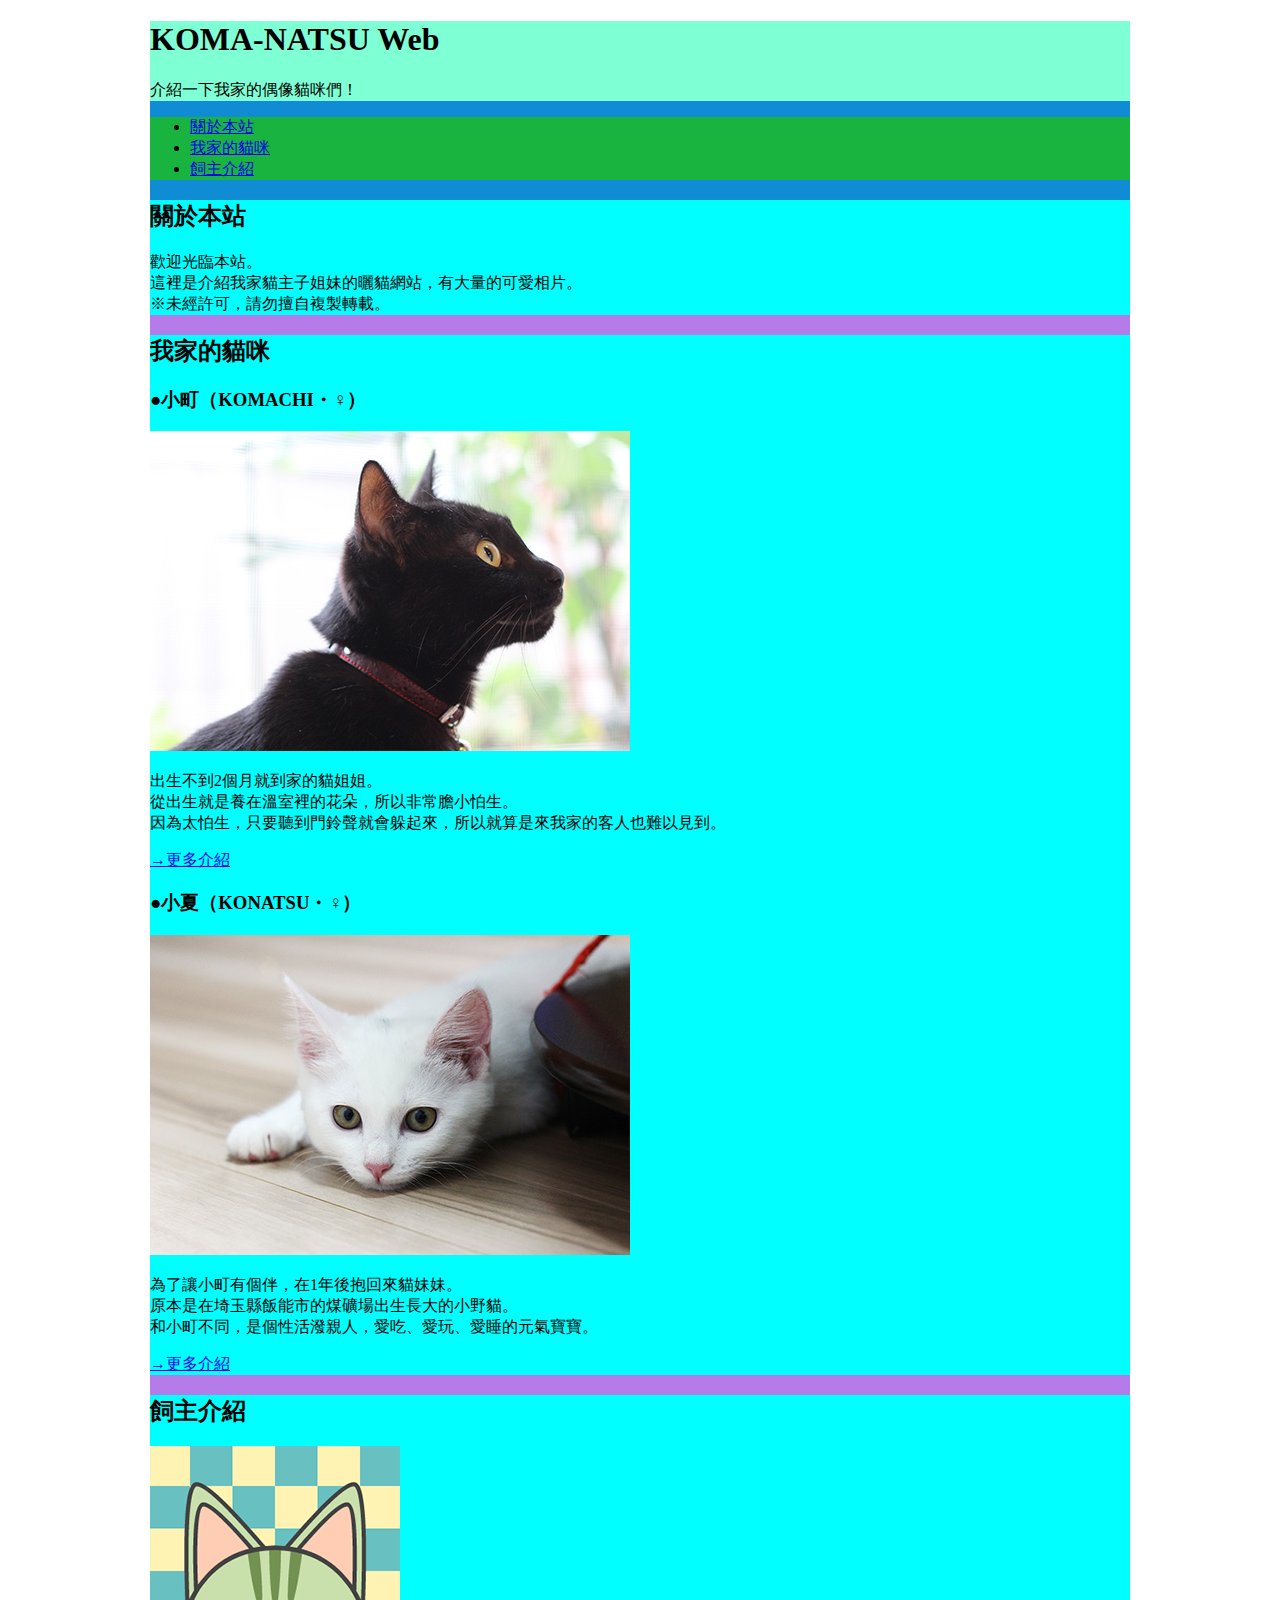
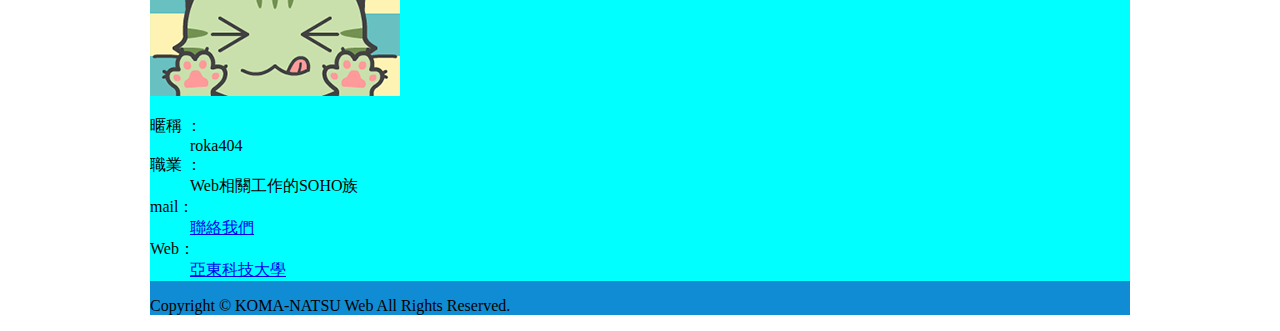
<file: cat.html>
<!DOCTYPE html>
<html lang="en">

<head>
    <meta charset="UTF-8">
    <meta http-equiv="X-UA-Compatible" content="IE=edge">
    <meta name="viewport" content="width=device-width, initial-scale=1.0">
    <title>108111146張齊佑</title>
    <link rel="shortcut icon" href="img/avatar.png" type="image/x-icon">
    <style>
        #container {
            margin: 0 auto;
            width: 980px;
            background-color: rgb(16, 140, 212);
        }

        header {
            background-color: aquamarine;
        }

        nav {
            background-color: rgb(24, 180, 63);
        }

        main {
            background-color: rgb(180, 123, 233);
        }

        section {
            background-color: aqua;
        }
    </style>
</head>

<body>
    <div id="container">
        <header>
            <h1>KOMA-NATSU Web</h1>
            <p>介紹一下我家的偶像貓咪們！</p>
        </header>
        <nav>
            <ul>
                <li><a href="#intro">關於本站</a></li>
                <li><a href="#cats">我家的貓咪</a></li>
                <li><a href="#profolio">飼主介紹</a></li>
            </ul>
        </nav>

        <main>
            <section id="intro">
                <h2>關於本站</h2>
                <p>歡迎光臨本站。<br>
                    這裡是介紹我家貓主子姐妹的曬貓網站，有大量的可愛相片。<br>
                    ※未經許可，請勿擅自複製轉載。</p>
            </section>
            <section id="cats">
                <h2>我家的貓咪</h2>
                <section>
                    <h3>●小町（KOMACHI・♀）</h3>
                    <img src="img/komachi.jpg" alt="">
                    <p>出生不到2個月就到家的貓姐姐。<br>
                        從出生就是養在溫室裡的花朵，所以非常膽小怕生。<br>
                        因為太怕生，只要聽到門鈴聲就會躲起來，所以就算是來我家的客人也難以見到。</p>
                    <p><a href="cats/komachi.html"> →更多介紹</a></p>
                </section>
                <section>
                    <h3>●小夏（KONATSU・♀）</h3>
                    <img src="img/konatsu.jpg" alt="">
                    <p>為了讓小町有個伴，在1年後抱回來貓妹妹。<br>
                        原本是在埼玉縣飯能市的煤礦場出生長大的小野貓。<br>
                        和小町不同，是個性活潑親人，愛吃、愛玩、愛睡的元氣寶寶。</p>
                    <p><a href="cats/konatsu.html">  →更多介紹</a></p>
                </section>

            </section>
            <section id="profolio">
                <h2>飼主介紹</h2>
                <img src="img/avatar.png" alt="">
                <dl>
                    <dt>暱稱 ：</dt>
                    <dd>roka404</dd>
                    <dt>職業 ：</dt>
                    <dd>Web相關工作的SOHO族</dd>
                    <dt> mail：</dt>
                    <dd><a href="mailto:108111146@mail.aeust.edu.tw">聯絡我們</a></dd>
                    <dt> Web：</dt>
                    <dd><a href="https://www.aeust.edu.tw"_blank" rel="noopener noreferrer">亞東科技大學</a></dd>
                </dl>

            </section>


        </main>
        <footer>
            <p>Copyright © KOMA-NATSU Web All Rights Reserved.</p>
        </footer>
    </div>

</body>


</html>
</file>
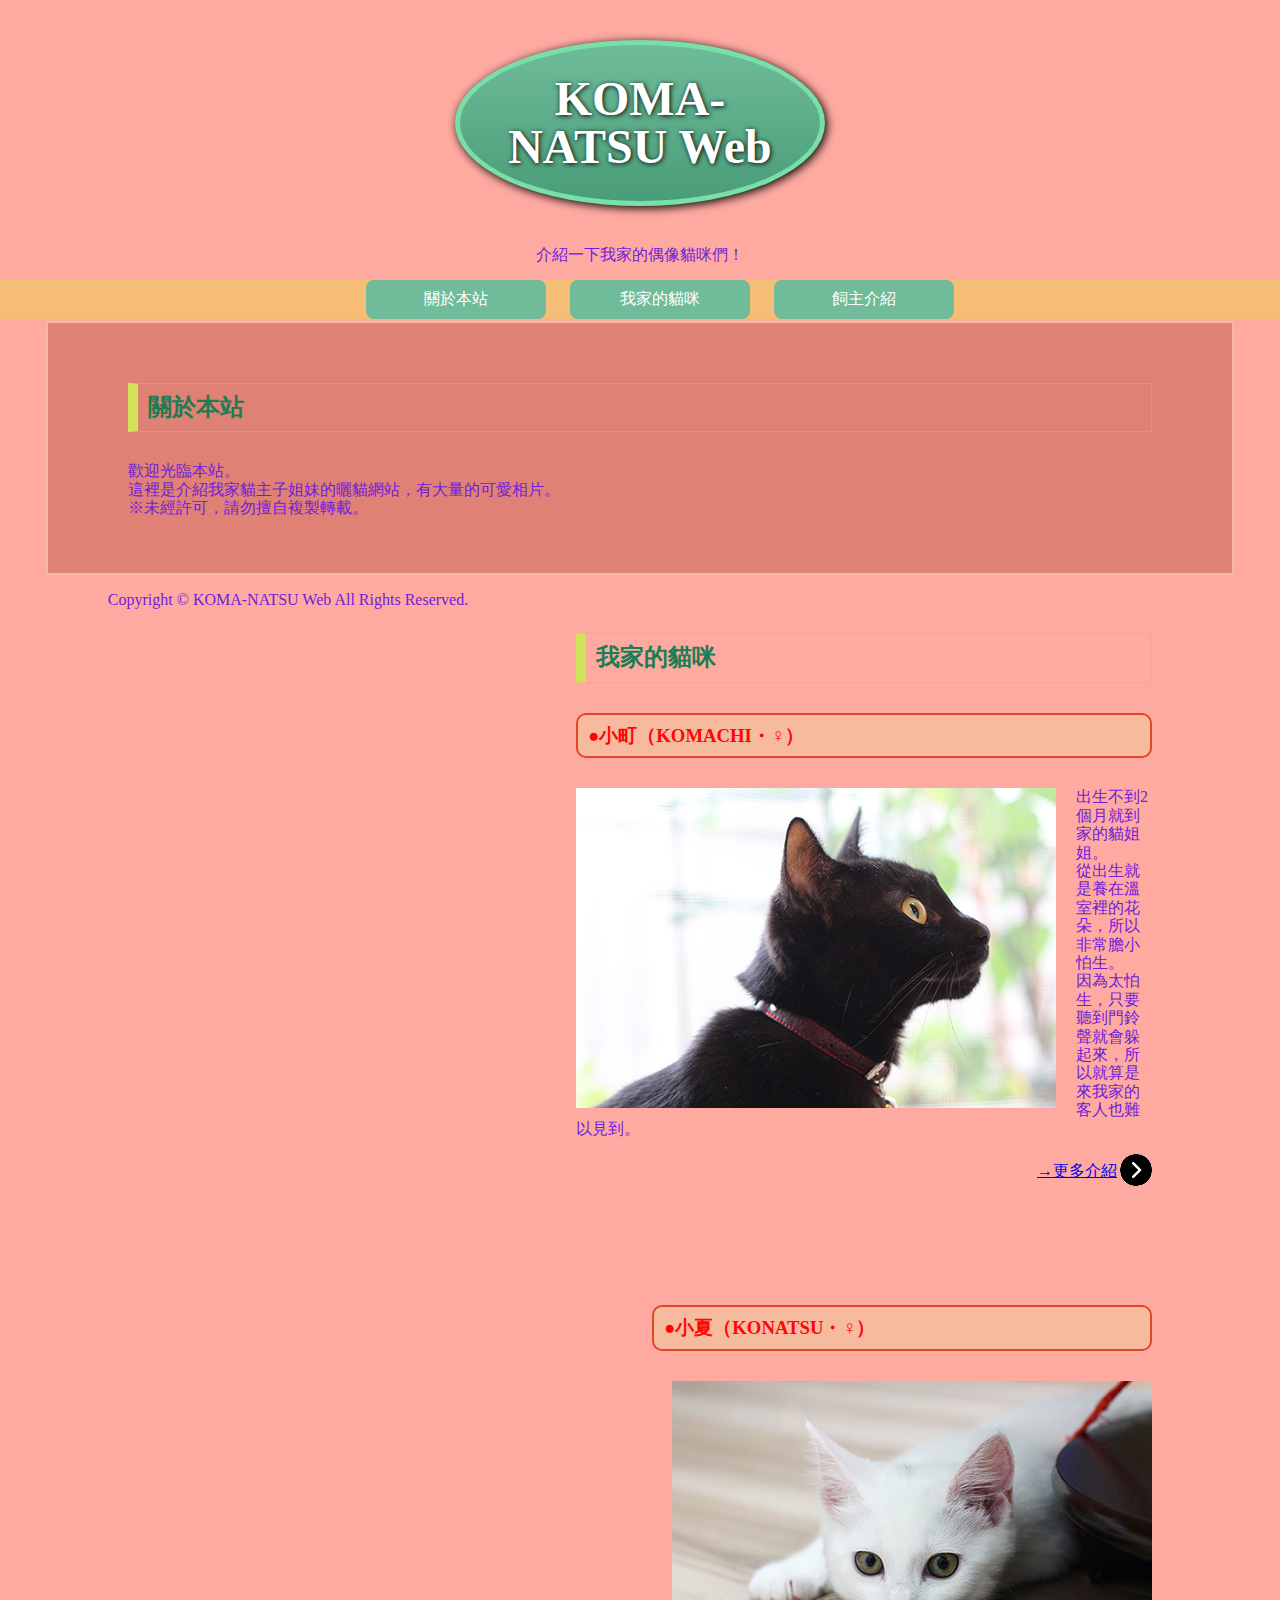
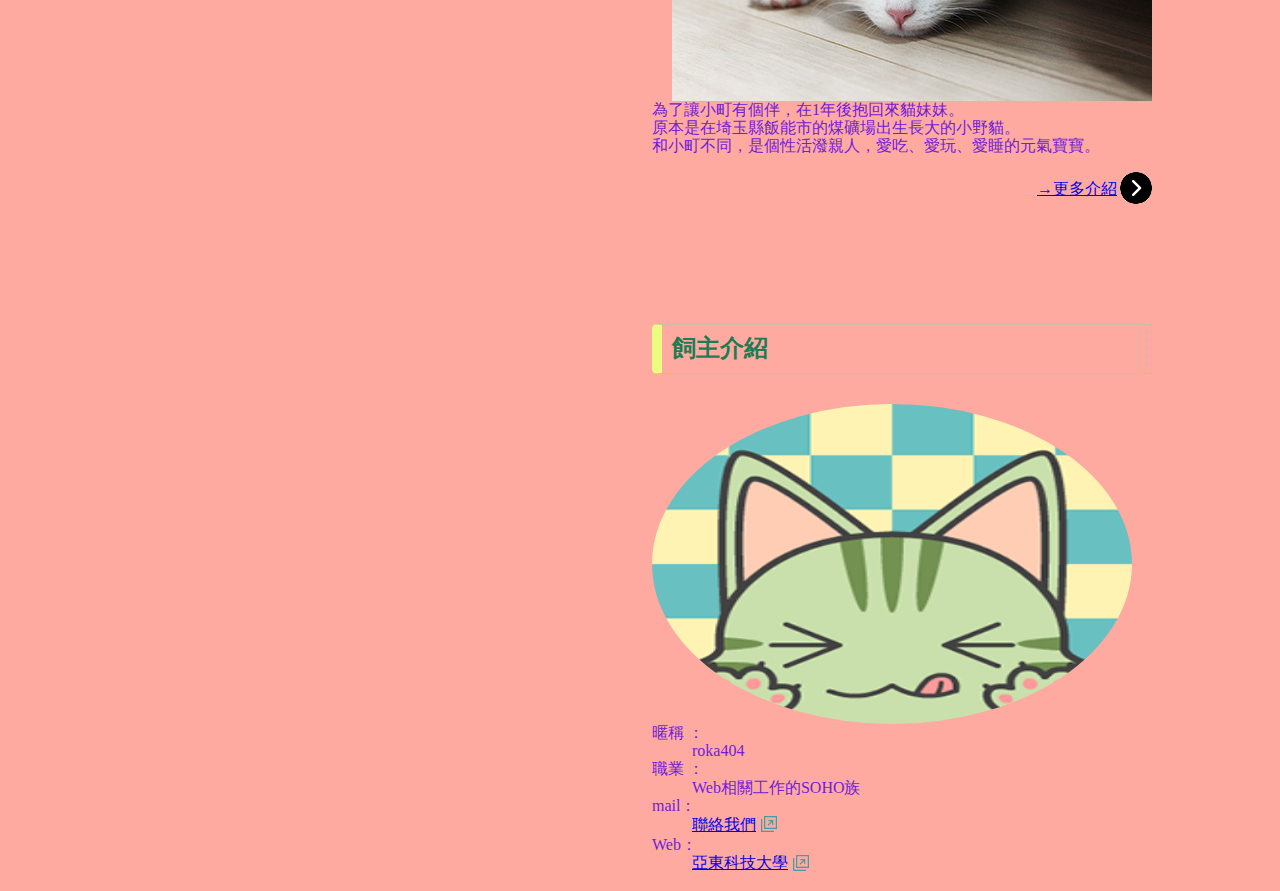
<file: css_basic.html>
<!DOCTYPE html>
<html lang="en">

<head>
    <meta charset="UTF-8">
    <meta http-equiv="X-UA-Compatible" content="IE=edge">
    <meta name="viewport" content="width=device-width, initial-scale=1.0">
    <title>108111146張齊佑</title>
    <link rel="shortcut icon" href="img/avatar.png" type="image/x-icon">
    <link rel="stylesheet" href="style.css">
    <style>
         
    </style>
</head>

<body>
    <div id="container">
        <header >
            <h1 class="round">KOMA-NATSU Web</h1>
            <p>介紹一下我家的偶像貓咪們！</p>
        </header>
        <nav>
            <ul class="menu li">
                <li><a href="#intro">關於本站</a></li>
                <li><a href="#cats">我家的貓咪</a></li>
                <li><a href="#profolio">飼主介紹</a></li>
            </ul>
        </nav>

        <main>
            <section id="intro">
                <h2>關於本站</h2>
                <p>歡迎光臨本站。<br>
                    這裡是介紹我家貓主子姐妹的曬貓網站，有大量的可愛相片。<br>
                    ※未經許可，請勿擅自複製轉載。</p>
            </section>
            <section id="cats">
                <h2>我家的貓咪</h2>
                <section>
                    <h3>●小町<span>（KOMACHI・♀）</span></h3>
                    <img src="img/komachi.jpg" alt="這是小町" width="480" height="320" class="imgL"> 
                    <p>出生不到2個月就到家的貓姐姐。<br>
                        從出生就是養在溫室裡的花朵，所以非常膽小怕生。<br>
                        因為太怕生，只要聽到門鈴聲就會躲起來，所以就算是來我家的客人也難以見到。</p>
                    <p class="more clear"><a href="cats/komachi.html"> →更多介紹</a></p>
                </section>
                <section>
                    <h3><span>●小夏（KONATSU・♀）</span></h3>
                    <img src="img/konatsu.jpg" alt="這是小夏" width="480" height="320" class="imgR">
                    <p>為了讓小町有個伴，在1年後抱回來貓妹妹。<br>
                        原本是在埼玉縣飯能市的煤礦場出生長大的小野貓。<br>
                        和小町不同，是個性活潑親人，愛吃、愛玩、愛睡的元氣寶寶。</p>
                    <p class="more clear"><a href="cats/konatsu.html">  →更多介紹</a></p>
                </section>

            </section>
            <section id="profolio" class="clearfix">
                <h2 class="h">飼主介紹</h2>
                <img src="img/avatar.png" alt="這是飼主" width="480" height="320" class="img-round imgL">
                <dl>
                    <dt>暱稱 ：</dt>
                    <dd>roka404</dd>
                    <dt>職業 ：</dt>
                    <dd>Web相關工作的SOHO族</dd>
                    <dt> mail：</dt>
                    <dd><a href="mailto:108111146@mail.aeust.edu.tw" target="mailto:">聯絡我們</a></dd>
                    <dt> Web：</dt>
                    <dd><a href="https://www.aeust.edu.tw" target="_blank" >亞東科技大學</a></dd>
                </dl>

            </section>


        </main>
        <footer>
            <p>Copyright © KOMA-NATSU Web All Rights Reserved.</p>
        </footer>
    </div>

</body>


</html>
</file>
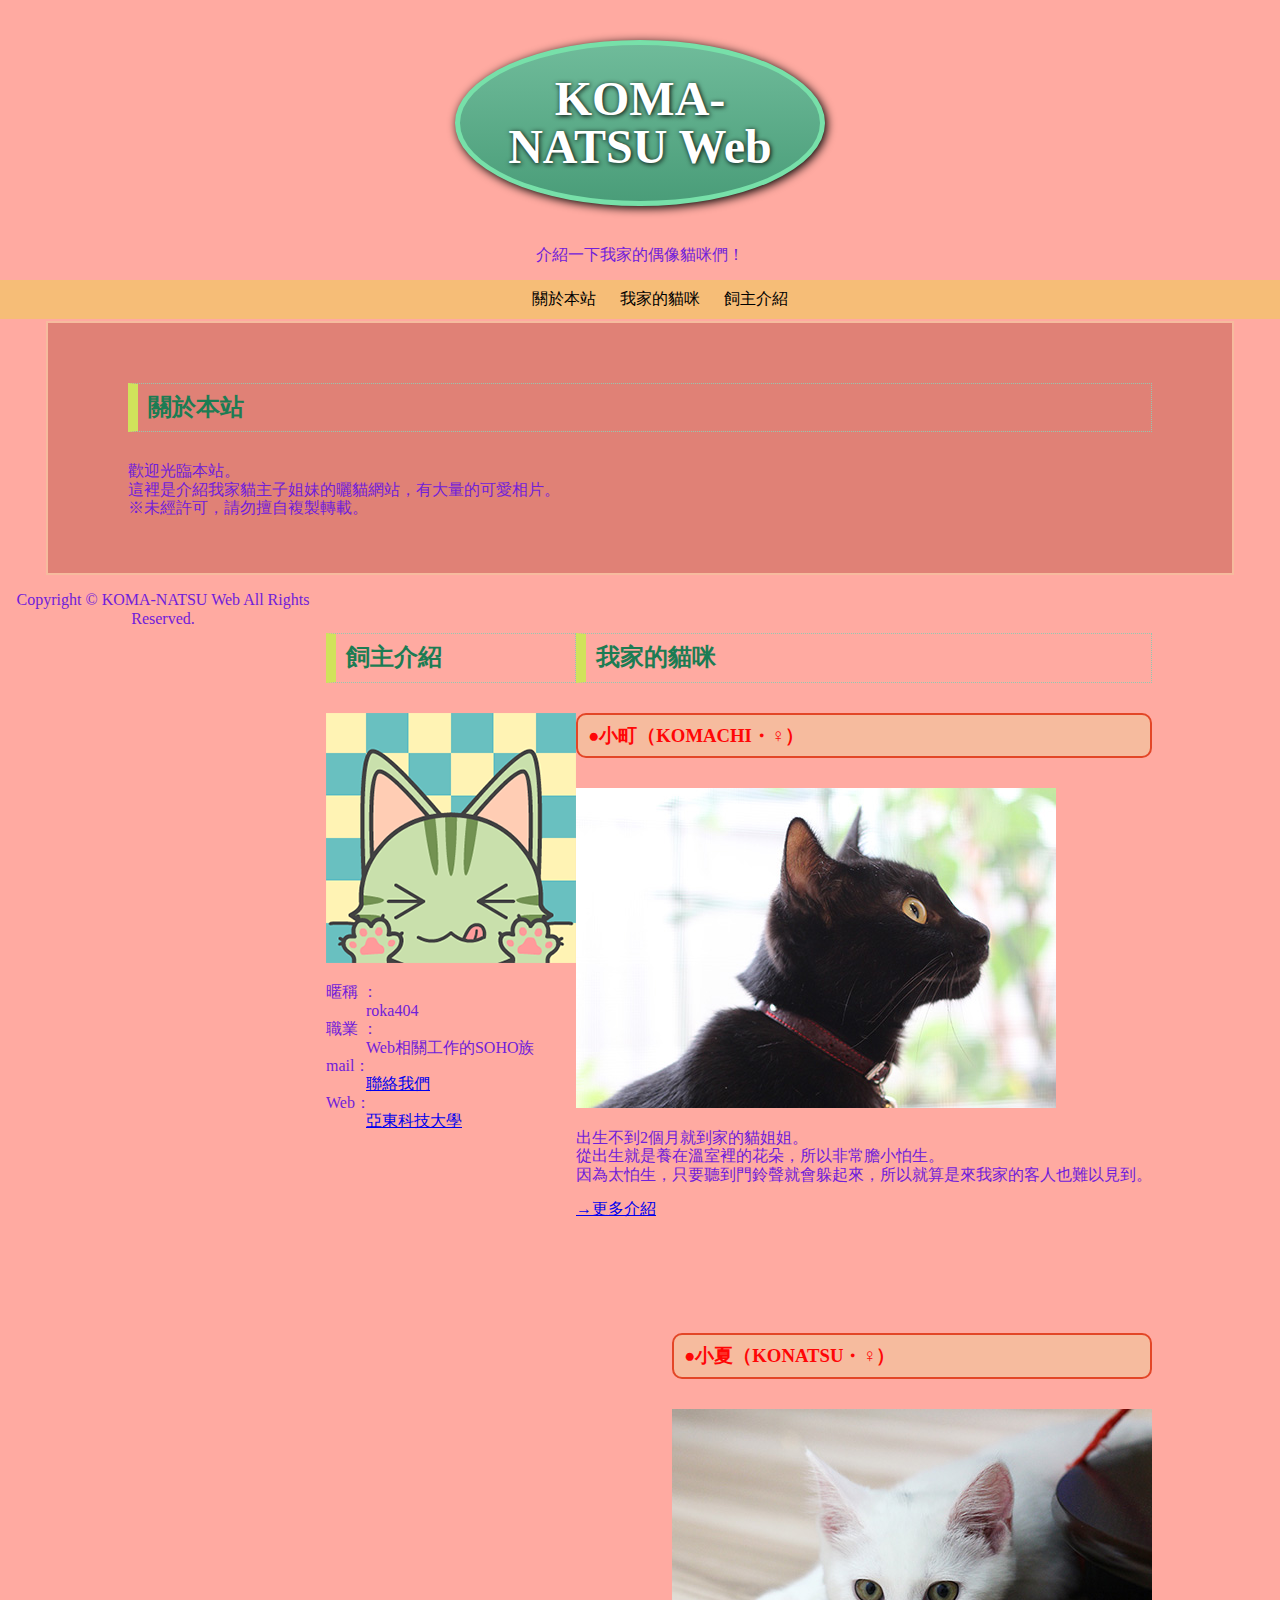
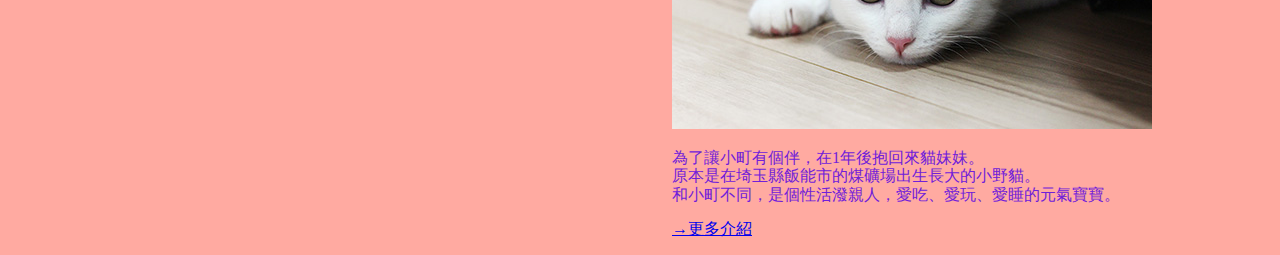
<file: external.html>
<!DOCTYPE html>
<html lang="en">

<head>
    <meta charset="UTF-8">
    <meta http-equiv="X-UA-Compatible" content="IE=edge">
    <meta name="viewport" content="width=device-width, initial-scale=1.0">
    <title>108111146張齊佑</title>
    <link rel="shortcut icon" href="img/avatar.png" type="image/x-icon">
    <link rel="stylesheet" href="style.css">
</head>

<body>
    <div id="container">
        <header>
            <h1>KOMA-NATSU Web</h1>
            <p>介紹一下我家的偶像貓咪們！</p>
        </header>
        <nav>
            <ul>
                <li><a href="#intro">關於本站</a></li>
                <li><a href="#cats">我家的貓咪</a></li>
                <li><a href="#profolio">飼主介紹</a></li>
            </ul>
        </nav>

        <main>
            <section id="intro">
                <h2>關於本站</h2>
                <p>歡迎光臨本站。<br>
                    這裡是介紹我家貓主子姐妹的曬貓網站，有大量的可愛相片。<br>
                    ※未經許可，請勿擅自複製轉載。</p>
            </section>
            <section id="cats">
                <h2>我家的貓咪</h2>
                <section>
                    <h3>●小町（KOMACHI・♀）</h3>
                    <img src="img/komachi.jpg" alt="">
                    <p>出生不到2個月就到家的貓姐姐。<br>
                        從出生就是養在溫室裡的花朵，所以非常膽小怕生。<br>
                        因為太怕生，只要聽到門鈴聲就會躲起來，所以就算是來我家的客人也難以見到。</p>
                    <p><a href="cats/komachi.html"> →更多介紹</a></p>
                </section>
                <section>
                    <h3>●小夏（KONATSU・♀）</h3>
                    <img src="img/konatsu.jpg" alt="">
                    <p>為了讓小町有個伴，在1年後抱回來貓妹妹。<br>
                        原本是在埼玉縣飯能市的煤礦場出生長大的小野貓。<br>
                        和小町不同，是個性活潑親人，愛吃、愛玩、愛睡的元氣寶寶。</p>
                    <p><a href="cats/konatsu.html">  →更多介紹</a></p>
                </section>

            </section>
            <section id="profolio">
                <h2>飼主介紹</h2>
                <img src="img/avatar.png" alt="">
                <dl>
                    <dt>暱稱 ：</dt>
                    <dd>roka404</dd>
                    <dt>職業 ：</dt>
                    <dd>Web相關工作的SOHO族</dd>
                    <dt> mail：</dt>
                    <dd><a href="mailto:108111146@mail.aeust.edu.tw">聯絡我們</a></dd>
                    <dt> Web：</dt>
                    <dd><a href="https://www.aeust.edu.tw"_blank" rel="noopener noreferrer">亞東科技大學</a></dd>
                </dl>

            </section>


        </main>
        <footer>
            <p>Copyright © KOMA-NATSU Web All Rights Reserved.</p>
        </footer>
    </div>

</body>


</html>
</file>
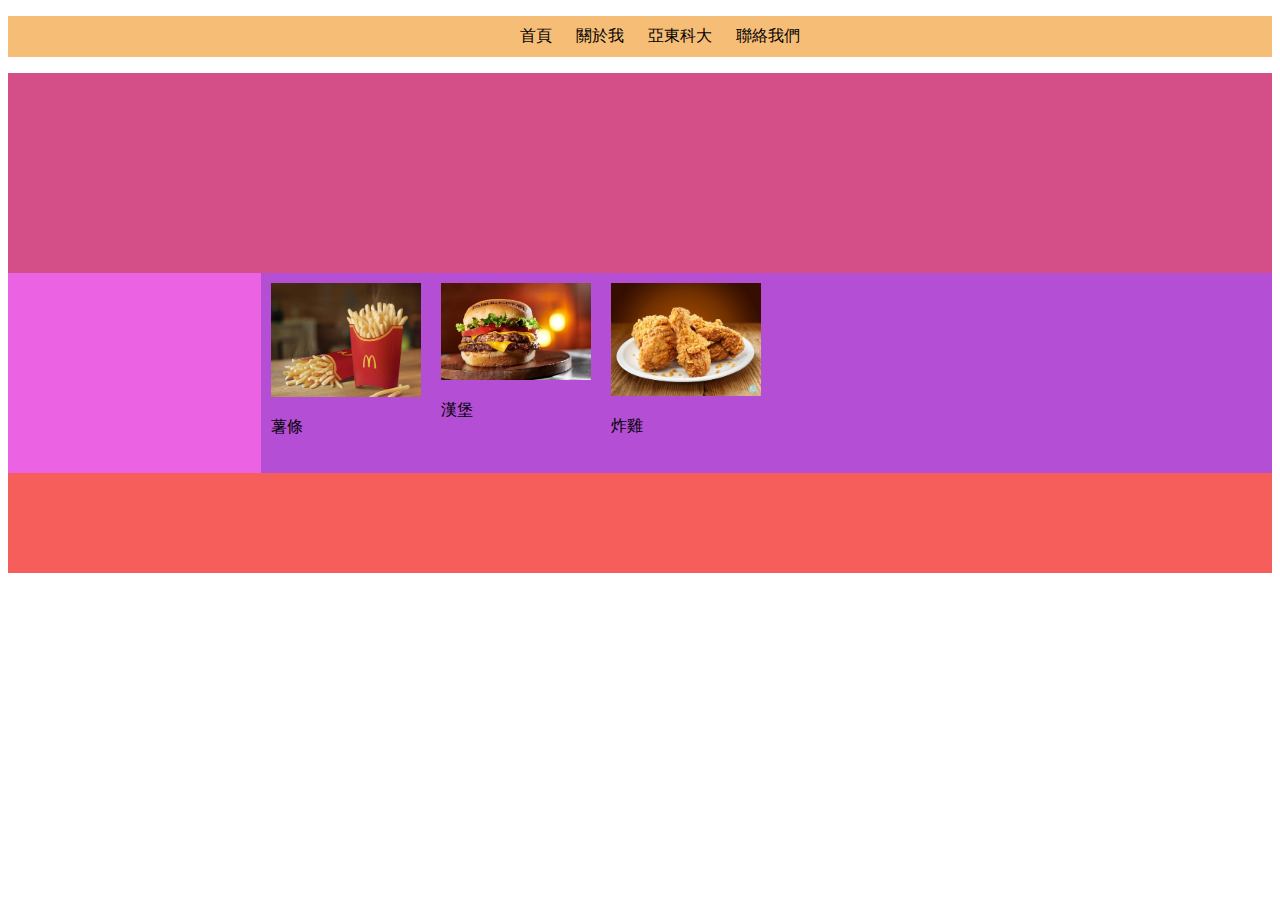
<file: float.html>
<!DOCTYPE html>
<html lang="en">
<head>
    <meta charset="UTF-8">
    <meta http-equiv="X-UA-Compatible" content="IE=edge">
    <meta name="viewport" content="width=device-width, initial-scale=1.0">
    <title>float排版練習</title>
    <link rel="stylesheet" href="float.css">
</head>
<body>
    <nav>
        <ul>
            <li><a href="index.html">首頁</a></li>
            <li><a href="resume.html">關於我</a></li>
            <li><a href="http://www.aeust.edu.tw">亞東科大</a></li>
            <li><a href="mailto:108111146@mail.aeust.edu.tw">聯絡我們</a></li>
        </ul>
    </nav>
    <div id="container">
        <header></header>
        <aside></aside>
        <section>
            <div class="post">
                <img src="img/frenchfries.jpg" width="150px;" alt="">
                <p>薯條</p>
            </div>
            <div class="post">
                <img src="img/burger.jpg" width="150px;" alt="">
                <p>漢堡</p>
            </div>
            <div class="post">
                <img src="img/chicken.jpg" width="150px;" alt="">
                <p>炸雞</p>
            </div>
        </section>
        <footer></footer>
    </div>
</body>
</html>
</file>
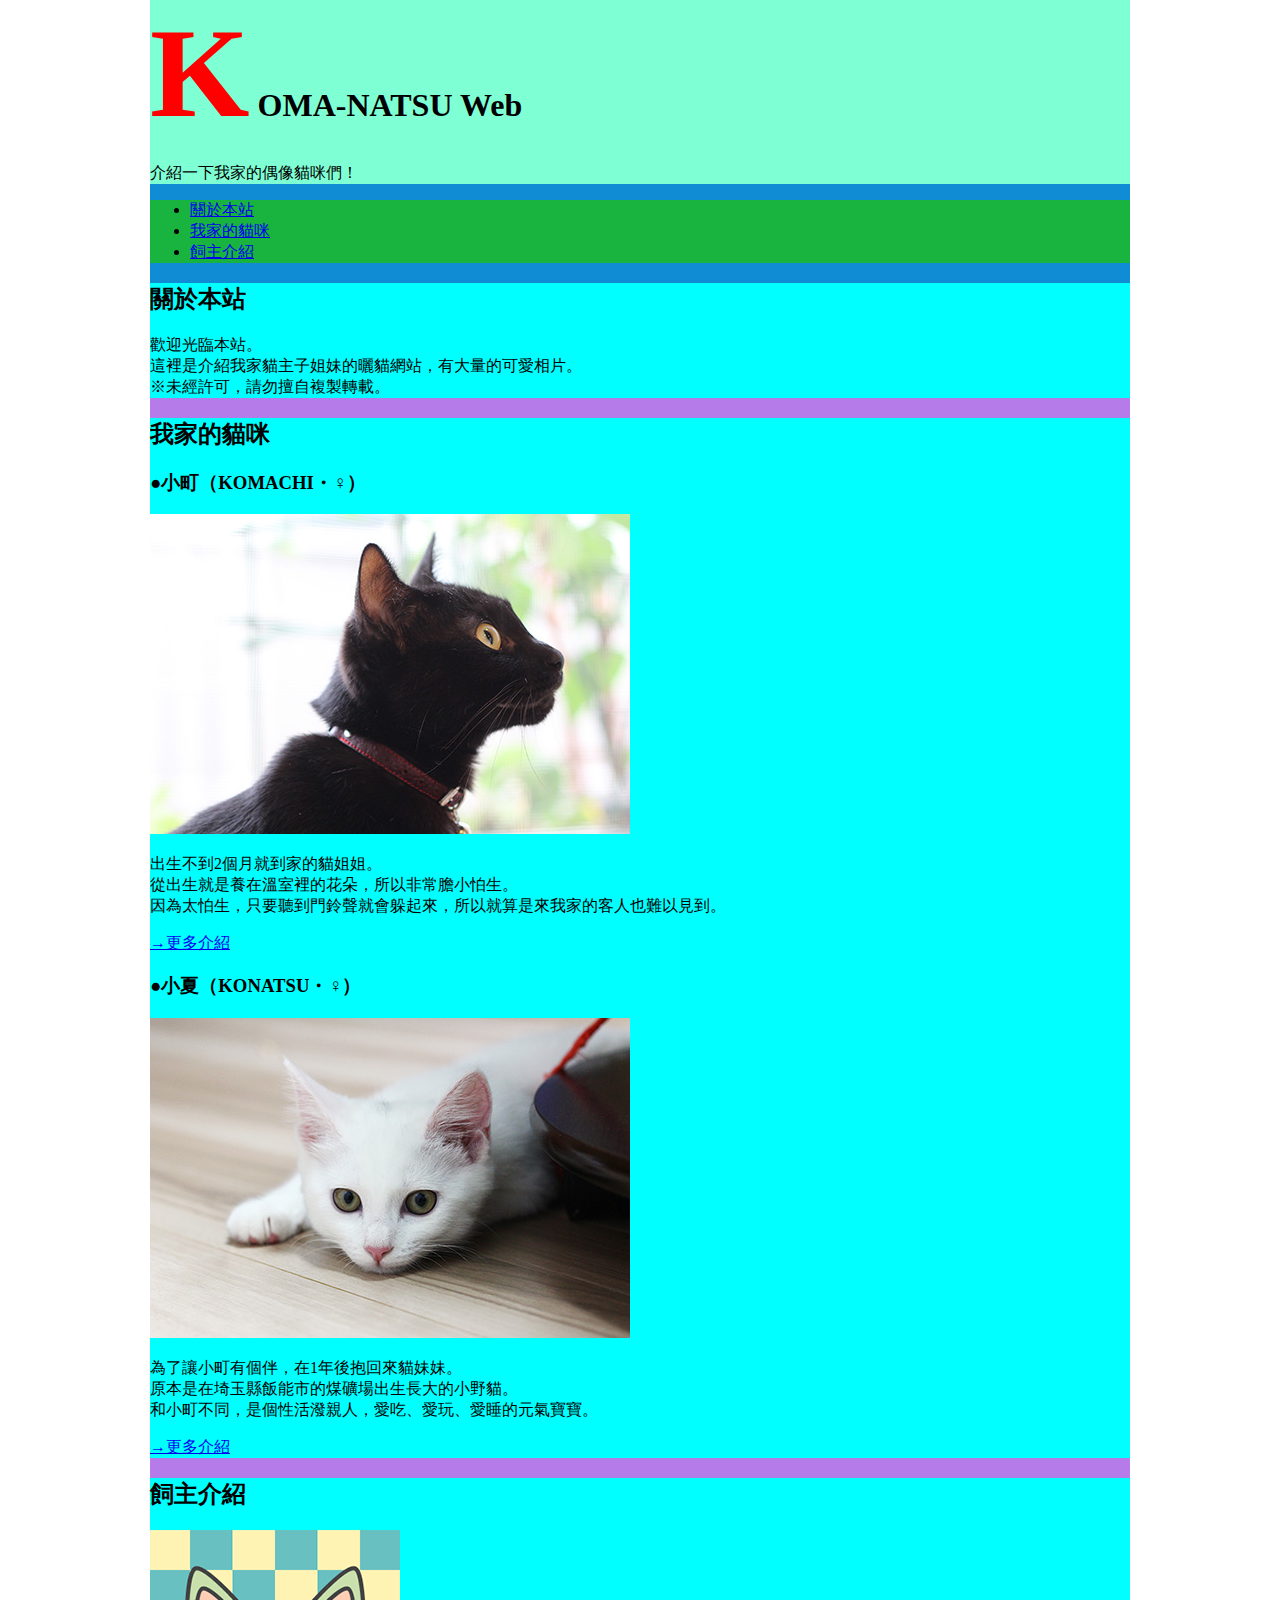
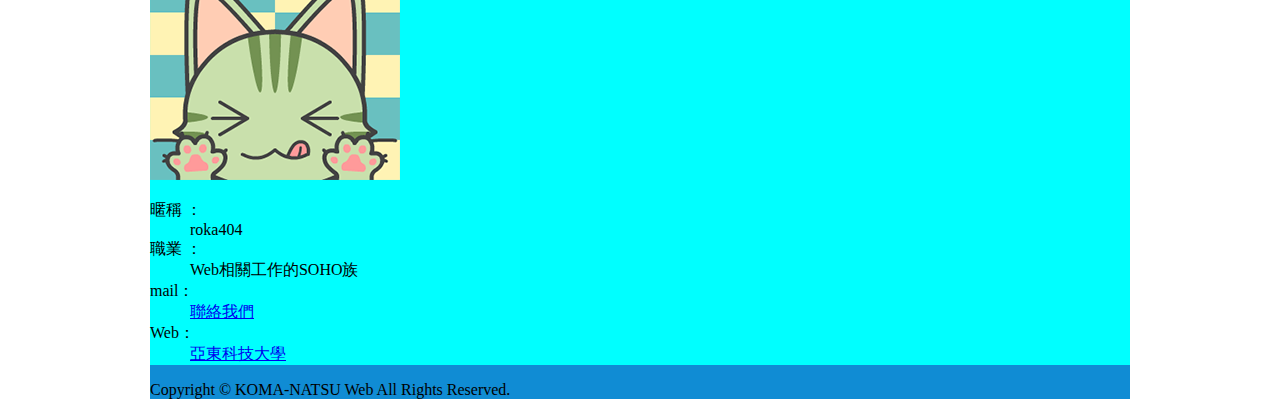
<file: inline.html>
<!DOCTYPE html>
<html lang="en">

<head>
    <meta charset="UTF-8">
    <meta http-equiv="X-UA-Compatible" content="IE=edge">
    <meta name="viewport" content="width=device-width, initial-scale=1.0">
    <title>108111146張齊佑</title>
    <link rel="shortcut icon" href="img/avatar.png" type="image/x-icon">
    <style>
        #container {
            margin: 0 auto;
            width: 980px;
            background-color: rgb(16, 140, 212);
        }

        header {
            background-color: aquamarine;
        }

        nav {
            background-color: rgb(24, 180, 63);
        }

        main {
            background-color: rgb(180, 123, 233);
        }

        section {
            background-color: aqua;
        }
        h1{
            margin: 0px;
        }
        body{
            margin: 0px;
        }
    </style>
</head>

<body>
    <div id="container">
        <header>
            <h1> <span style="font-size: 4em; color: red;">K</span> OMA-NATSU Web</h1>
            <p>介紹一下我家的偶像貓咪們！</p>
        </header>
        <nav>
            <ul>
                <li><a href="#intro">關於本站</a></li>
                <li><a href="#cats">我家的貓咪</a></li>
                <li><a href="#profolio">飼主介紹</a></li>
            </ul>
        </nav>

        <main>
            <section id="intro">
                <h2>關於本站</h2>
                <p>歡迎光臨本站。<br>
                    這裡是介紹我家貓主子姐妹的曬貓網站，有大量的可愛相片。<br>
                    ※未經許可，請勿擅自複製轉載。</p>
            </section>
            <section id="cats">
                <h2>我家的貓咪</h2>
                <section>
                    <h3>●小町（KOMACHI・♀）</h3>
                    <img src="img/komachi.jpg" alt="">
                    <p>出生不到2個月就到家的貓姐姐。<br>
                        從出生就是養在溫室裡的花朵，所以非常膽小怕生。<br>
                        因為太怕生，只要聽到門鈴聲就會躲起來，所以就算是來我家的客人也難以見到。</p>
                    <p><a href="cats/komachi.html"> →更多介紹</a></p>
                </section>
                <section>
                    <h3>●小夏（KONATSU・♀）</h3>
                    <img src="img/konatsu.jpg" alt="">
                    <p>為了讓小町有個伴，在1年後抱回來貓妹妹。<br>
                        原本是在埼玉縣飯能市的煤礦場出生長大的小野貓。<br>
                        和小町不同，是個性活潑親人，愛吃、愛玩、愛睡的元氣寶寶。</p>
                    <p><a href="cats/konatsu.html">  →更多介紹</a></p>
                </section>

            </section>
            <section id="profolio">
                <h2>飼主介紹</h2>
                <img src="img/avatar.png" alt="">
                <dl>
                    <dt>暱稱 ：</dt>
                    <dd>roka404</dd>
                    <dt>職業 ：</dt>
                    <dd>Web相關工作的SOHO族</dd>
                    <dt> mail：</dt>
                    <dd><a href="mailto:108111146@mail.aeust.edu.tw">聯絡我們</a></dd>
                    <dt> Web：</dt>
                    <dd><a href="https://www.aeust.edu.tw"_blank" rel="noopener noreferrer">亞東科技大學</a></dd>
                </dl>

            </section>


        </main>
        <footer>
            <p>Copyright © KOMA-NATSU Web All Rights Reserved.</p>
        </footer>
    </div>

</body>


</html>
</file>
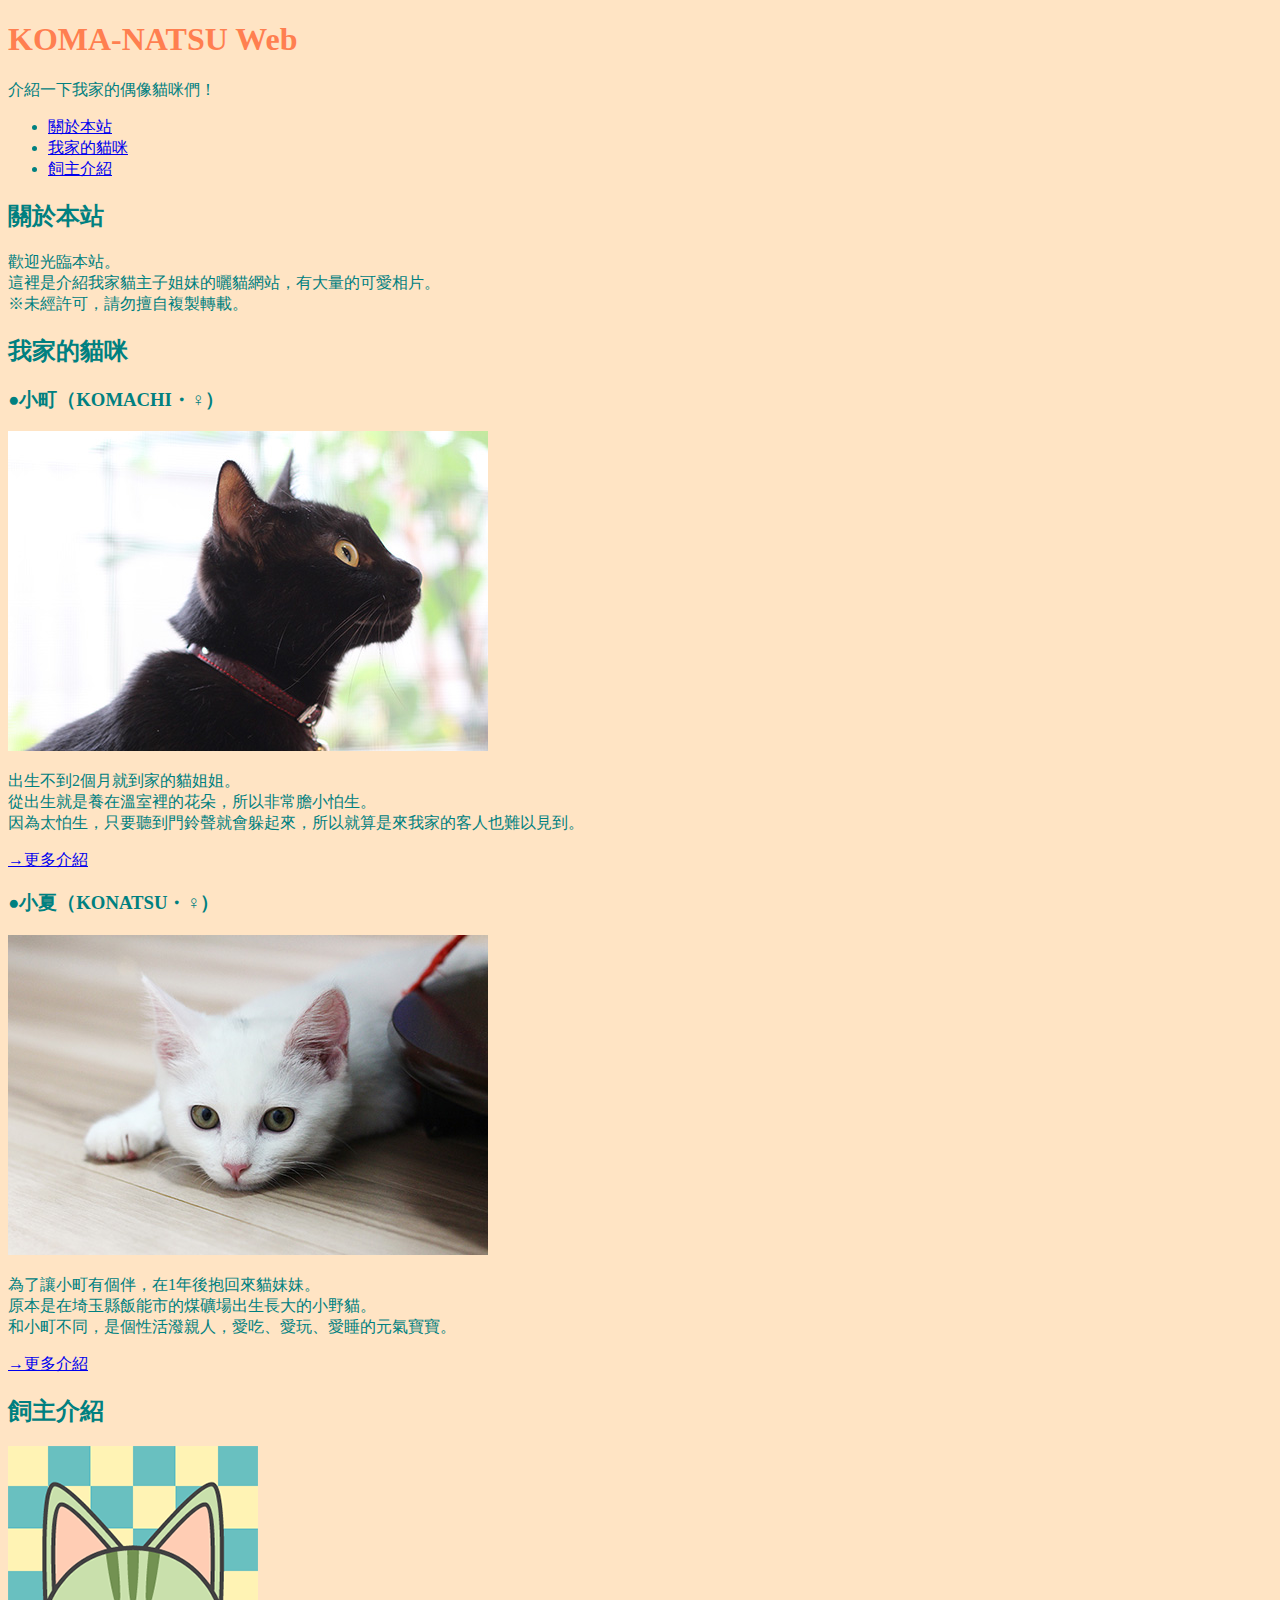
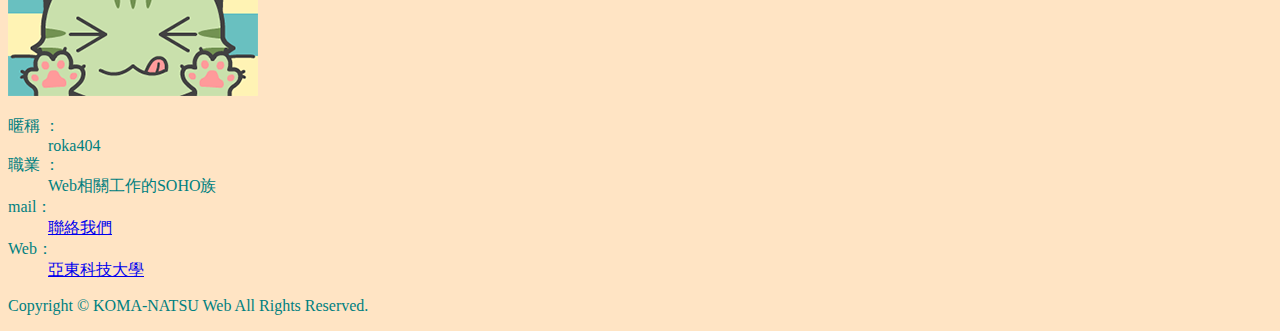
<file: internal.html>
<!DOCTYPE html>
<html lang="en">

<head>
    <meta charset="UTF-8">
    <meta http-equiv="X-UA-Compatible" content="IE=edge">
    <meta name="viewport" content="width=device-width, initial-scale=1.0">
    <title>108111146張齊佑</title>
    <link rel="shortcut icon" href="img/avatar.png" type="image/x-icon">
    <style>
      
        body{
            background-color: bisque;
            color: teal ;
        }
        h1{
            color: coral;
        }
    </style>
</head>

<body>
    <div id="container">
        <header>
            <h1>KOMA-NATSU Web</h1>
            <p>介紹一下我家的偶像貓咪們！</p>
        </header>
        <nav>
            <ul>
                <li><a href="#intro">關於本站</a></li>
                <li><a href="#cats">我家的貓咪</a></li>
                <li><a href="#profolio">飼主介紹</a></li>
            </ul>
        </nav>

        <main>
            <section id="intro">
                <h2>關於本站</h2>
                <p>歡迎光臨本站。<br>
                    這裡是介紹我家貓主子姐妹的曬貓網站，有大量的可愛相片。<br>
                    ※未經許可，請勿擅自複製轉載。</p>
            </section>
            <section id="cats">
                <h2>我家的貓咪</h2>
                <section>
                    <h3>●小町（KOMACHI・♀）</h3>
                    <img src="img/komachi.jpg" alt="">
                    <p>出生不到2個月就到家的貓姐姐。<br>
                        從出生就是養在溫室裡的花朵，所以非常膽小怕生。<br>
                        因為太怕生，只要聽到門鈴聲就會躲起來，所以就算是來我家的客人也難以見到。</p>
                    <p><a href="cats/komachi.html"> →更多介紹</a></p>
                </section>
                <section>
                    <h3>●小夏（KONATSU・♀）</h3>
                    <img src="img/konatsu.jpg" alt="">
                    <p>為了讓小町有個伴，在1年後抱回來貓妹妹。<br>
                        原本是在埼玉縣飯能市的煤礦場出生長大的小野貓。<br>
                        和小町不同，是個性活潑親人，愛吃、愛玩、愛睡的元氣寶寶。</p>
                    <p><a href="cats/konatsu.html">  →更多介紹</a></p>
                </section>

            </section>
            <section id="profolio">
                <h2>飼主介紹</h2>
                <img src="img/avatar.png" alt="">
                <dl>
                    <dt>暱稱 ：</dt>
                    <dd>roka404</dd>
                    <dt>職業 ：</dt>
                    <dd>Web相關工作的SOHO族</dd>
                    <dt> mail：</dt>
                    <dd><a href="mailto:108111146@mail.aeust.edu.tw">聯絡我們</a></dd>
                    <dt> Web：</dt>
                    <dd><a href="https://www.aeust.edu.tw"_blank" rel="noopener noreferrer">亞東科技大學</a></dd>
                </dl>

            </section>


        </main>
        <footer>
            <p>Copyright © KOMA-NATSU Web All Rights Reserved.</p>
        </footer>
    </div>

</body>


</html>
</file>
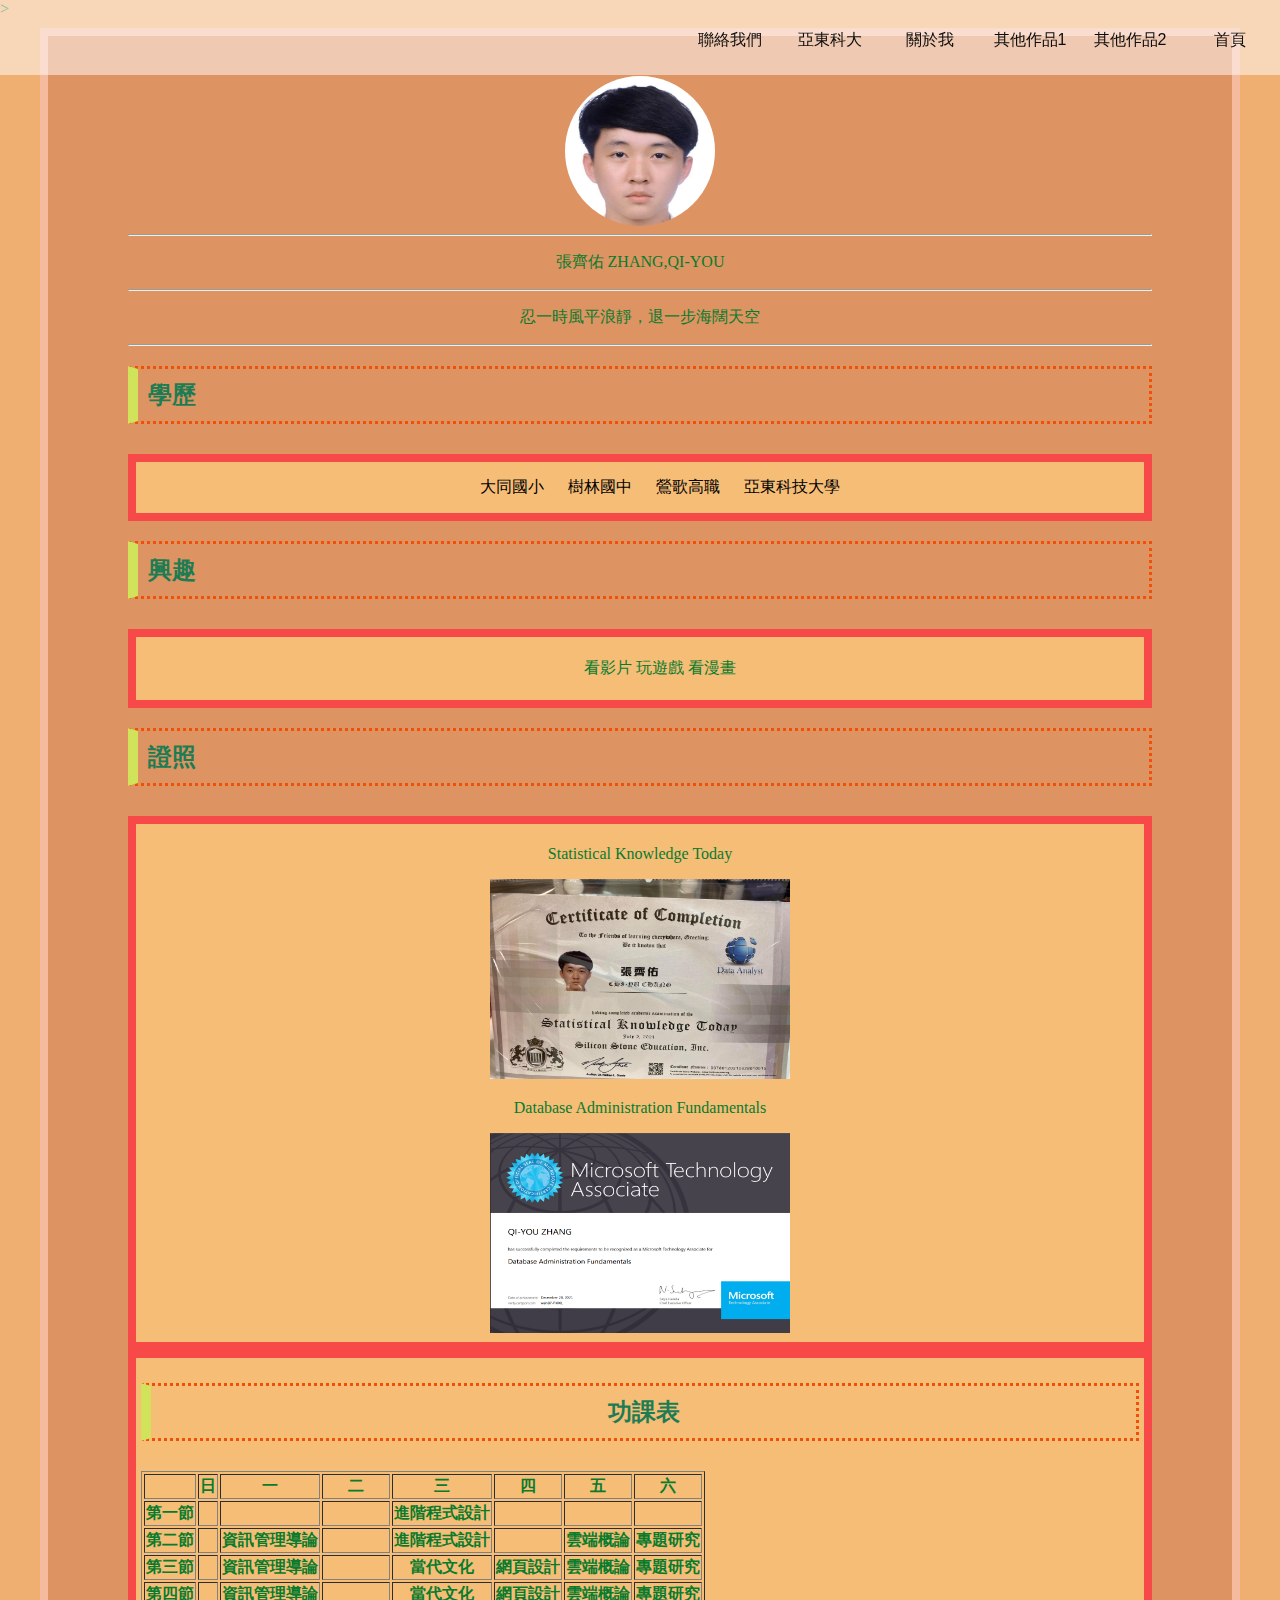
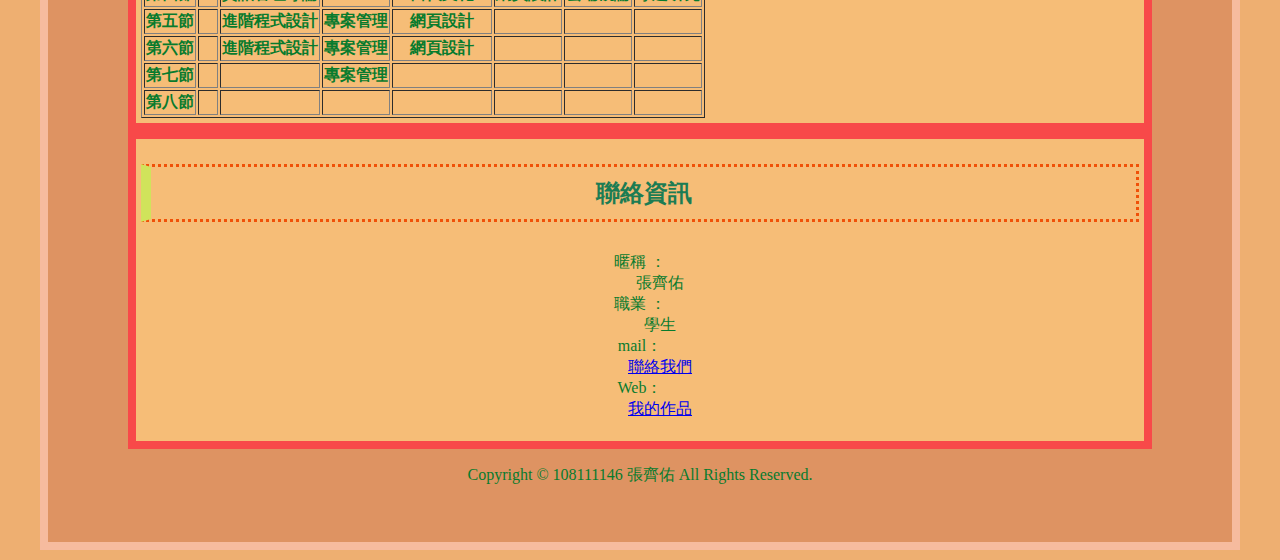
<file: resume.html>
<!DOCTYPE html>
<html lang="en">

<head>
    <meta charset="UTF-8">
    <meta http-equiv="X-UA-Compatible" content="IE=edge">
    <meta name="viewport" content="width=device-width, initial-scale=1.0">
    <title>張齊佑的個人履歷</title>
    <link rel="shortcut icon" href="img/avatar02.png" type="image/x-icon">
    <link rel="stylesheet" href="text.css">

</head>

<body>
    <nav>
        <div id="menu">
        <ul>
            <li><a href="index.html">首頁</a></li>
            <li><a href="#">其他作品2</a>
                <ul>
                    <li><a href="cat.html">貓咪大集合</a></li>
                    <li><a href="inline.html">行列樣式表</a></li>
                    <li><a href="internal.html">內部樣式表</a></li>
                    <li><a href="external.html">外部樣式表</a></li>

                </ul>
            </li>
            <li><a href="#">其他作品1</a>
                <ul>
                    <li><a href="css_basic.html">基礎樣式表</a></li>
                    <li><a href="navBar.html">導覽列設計</a></li>
                    <li><a href="float.html">float排版</a></li>
                    <li><a href="flexbox/flexbox.html">flexbox練習</a></li>
                </ul>
            </li>
            <li><a href="resume.html">關於我</a></li>
            <li><a href="http://www.aeust.edu.tw">亞東科大</a></li>
            <li><a href="mailto:108111146@mail.aeust.edu.tw">聯絡我們</a></li>
        </ul>
        </div>
    </nav>
    <div id="container">>
        <main>
            <img src="img/mypicture.jpg" alt="" width="150px" height="150px" style="display:block; margin:auto;"
                class="round">
            <hr>
            <p>張齊佑        ZHANG,QI-YOU</p>
            <hr>
            <p>忍一時風平浪靜，退一步海闊天空</p>
            <hr>
            <h2>學歷</h2>
            <section>
                <ul>
                    <li><a href="https://www.ttps.ntpc.edu.tw/" _blank" rel="noopener noreferrer">大同國小</a></li>
                    <li><a href="https://www.slsh.ntpc.edu.tw/" _blank" rel="noopener noreferrer">樹林國中</a></li>
                    <li><a href="https://www.ykvs.ntpc.edu.tw/" _blank" rel="noopener noreferrer">鶯歌高職</a></li>
                    <li><a href="https://www.aeust.edu.tw" _blank" rel="noopener noreferrer">亞東科技大學</a></li>
                </ul>
            </section>
            <h2>興趣</h2>
            <section>
                <ol>
                    <li>看影片</li>
                    <li>玩遊戲</li>
                    <li>看漫畫</li>
                </ol>
            </section>
            <h2>證照</h2>
            <section>
                <div class="post">
                    <p>Statistical Knowledge Today</p>
                    <img src="img/SSE1.jpg" width="300px" height="200px" alt="">
                </div>
                <div class="post">
                    <p>Database Administration Fundamentals</p>
                    <img src="img/database.png" alt="" width="300px" height="200px">
                </div>

            </section>
            <section>
                <h2>功課表</h2>
                <table border="1">
                    <tr>
                        <th>　</th>
                        <th>日</th>
                        <th>一</th>
                        <th>二</th>
                        <th>三</th>
                        <th>四</th>
                        <th>五</th>
                        <th>六</th>
                    </tr>
                    <tr>
                        <th>第一節</th>
                        <th>　</th>
                        <th>　</th>
                        <th> </th>
                        <th>進階程式設計</th>
                        <th>　</th>
                        <th></th>
                        <th>　</th>
                    </tr>
                    <tr>
                        <th>第二節</th>
                        <th>　</th>
                        <th>資訊管理導論</th>
                        <th></th>
                        <th>進階程式設計</th>
                        <th>　</th>
                        <th>雲端概論</th>
                        <th>專題研究</th>
                    </tr>
                    <tr>
                        <th>第三節</th>
                        <th>　</th>
                        <th>資訊管理導論</th>
                        <th></th>
                        <th>當代文化</th>
                        <th>網頁設計</th>
                        <th>雲端概論</th>
                        <th>專題研究</th>
                    </tr>
                    <tr>
                        <th>第四節</th>
                        <th>　</th>
                        <th>資訊管理導論</th>
                        <th></th>
                        <th>當代文化</th>
                        <th>網頁設計</th>
                        <th>雲端概論</th>
                        <th>專題研究</th>
                    </tr>
                    <tr>
                        <th>第五節</th>
                        <th>　</th>
                        <th>進階程式設計</th>
                        <th>專案管理</th>
                        <th>網頁設計</th>
                        <th>　</th>
                        <th>　</th>
                        <th>　</th>
                    </tr>
                    <tr>
                        <th>第六節</th>
                        <th>　</th>
                        <th>進階程式設計</th>
                        <th>專案管理</th>
                        <th>網頁設計</th>
                        <th>　</th>
                        <th>　</th>
                        <th>　</th>
                    </tr>
                    <tr>
                        <th>第七節</th>
                        <th>　</th>
                        <th> </th>
                        <th>專案管理</th>
                        <th> </th>
                        <th>　</th>
                        <th>　</th>
                        <th>　</th>
                    </tr>
                    <tr>
                        <th>第八節</th>
                        <th>　</th>
                        <th> </th>
                        <th>　</th>
                        <th>　</th>
                        <th>　</th>
                        <th>　</th>
                        <th>　</th>
                    </tr>
                </table>
            </section>
            <section id="profolio">
                <h2>聯絡資訊</h2>
                <dl>
                    <dt>暱稱 ：</dt>
                    <dd>張齊佑</dd>
                    <dt>職業 ：</dt>
                    <dd>學生</dd>
                    <dt> mail：</dt>
                    <dd><a href="mailto:108111146@mail.aeust.edu.tw">聯絡我們</a></dd>
                    <dt> Web：</dt>
                    <dd><a href="index.html" _blank" rel="noopener noreferrer">我的作品</a></dd>
                </dl>

            </section>
            <footer>
                <p>Copyright © 108111146 張齊佑 All Rights Reserved.</p>
            </footer>
        </main>

    </div>
</body>

</html>
</file>
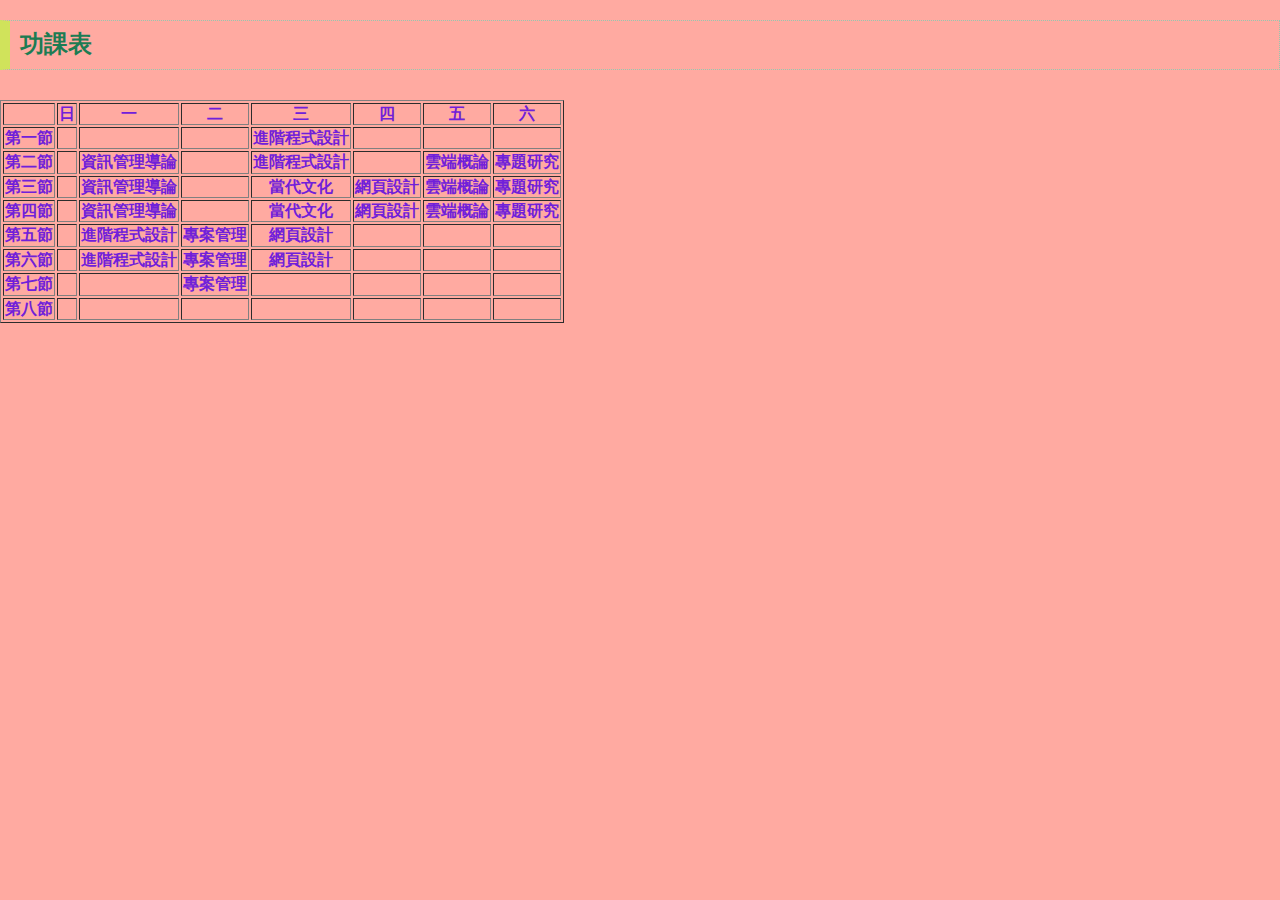
<file: school.html>
<!DOCTYPE html>
<html lang="en">
<head>
    <meta charset="UTF-8">
    <meta http-equiv="X-UA-Compatible" content="IE=edge">
    <meta name="viewport" content="width=device-width, initial-scale=1.0">
    <title>課表</title>
    <link rel="stylesheet" href="style.css">
</head>
<body>
    <section>
        <h2>功課表</h2>
        <table border="1">
            <tr>
                <th>　</th>
                <th>日</th>
                <th>一</th>
                <th>二</th>
                <th>三</th>
                <th>四</th>
                <th>五</th>
                <th>六</th>
            </tr>
            <tr>
                <th>第一節</th>
                <th>　</th>
                <th>　</th>
                <th> </th>
                <th>進階程式設計</th>
                <th>　</th>
                <th></th>
                <th>　</th>
            </tr>
            <tr>
                <th>第二節</th>
                <th>　</th>
                <th>資訊管理導論</th>
                <th></th>
                <th>進階程式設計</th>
                <th>　</th>
                <th>雲端概論</th>
                <th>專題研究</th>
            </tr>
            <tr>
                <th>第三節</th>
                <th>　</th>
                <th>資訊管理導論</th>
                <th></th>
                <th>當代文化</th>
                <th>網頁設計</th>
                <th>雲端概論</th>
                <th>專題研究</th>
            </tr>
            <tr>
                <th>第四節</th>
                <th>　</th>
                <th>資訊管理導論</th>
                <th></th>
                <th>當代文化</th>
                <th>網頁設計</th>
                <th>雲端概論</th>
                <th>專題研究</th>
            </tr>
            <tr>
                <th>第五節</th>
                <th>　</th>
                <th>進階程式設計</th>
                <th>專案管理</th>
                <th>網頁設計</th>
                <th>　</th>
                <th>　</th>
                <th>　</th>
            </tr>
            <tr>
                <th>第六節</th>
                <th>　</th>
                <th>進階程式設計</th>
                <th>專案管理</th>
                <th>網頁設計</th>
                <th>　</th>
                <th>　</th>
                <th>　</th>
            </tr>
            <tr>
                <th>第七節</th>
                <th>　</th>
                <th> </th>
                <th>專案管理</th>
                <th> </th>
                <th>　</th>
                <th>　</th>
                <th>　</th>
            </tr>
            <tr>
                <th>第八節</th>
                <th>　</th>
                <th> </th>
                <th>　</th>
                <th>　</th>
                <th>　</th>
                <th>　</th>
                <th>　</th>
            </tr>
        </table>
    </section>
</body>
</html>
</file>
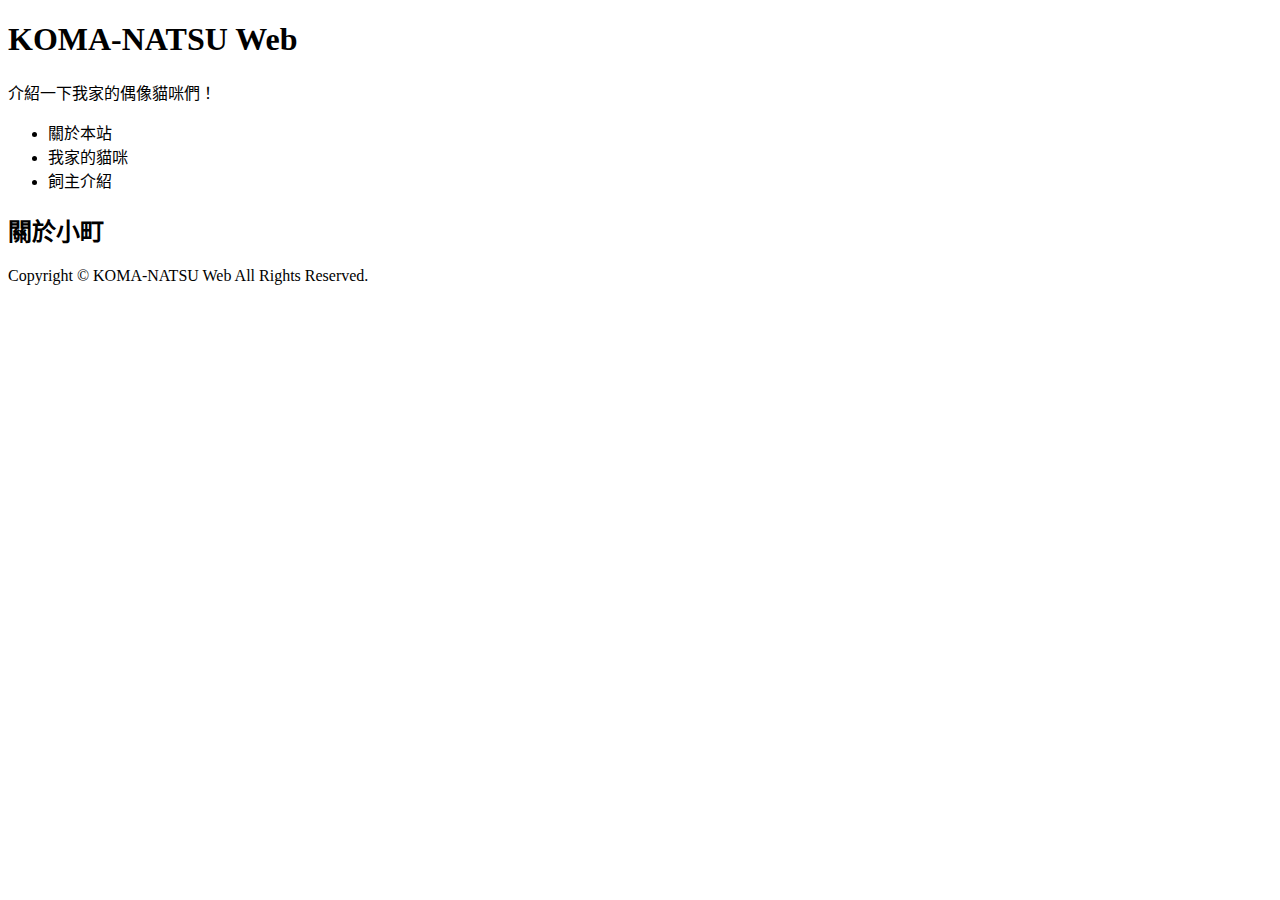
<file: cats/komachi.html>
<!doctype html>
<html lang="zh-TW">
<head>
<meta charset="UTF-8">
<title>關於小町 | KOMA-NATSU Web</title>
<meta name="keywords" content="貓咪,喵咪,喵星人,貓咪介紹,曬貓">
<meta name="description" content="介紹我家的貓咪們！還有大量可愛的貓照片。">
</head>

<body>
<header>
  <h1>KOMA-NATSU Web</h1>
  <p>介紹一下我家的偶像貓咪們！</p>
</header>

<nav>
  <ul>
    <li>關於本站</li>
    <li>我家的貓咪</li>
    <li>飼主介紹</li>
  </ul>
</nav>

<main>

<section>
  <h2>關於小町</h2>
</section>

</main>

<footer>
  <p>Copyright © KOMA-NATSU Web All Rights Reserved.</p>
</footer>

</body>
</html>
</file>
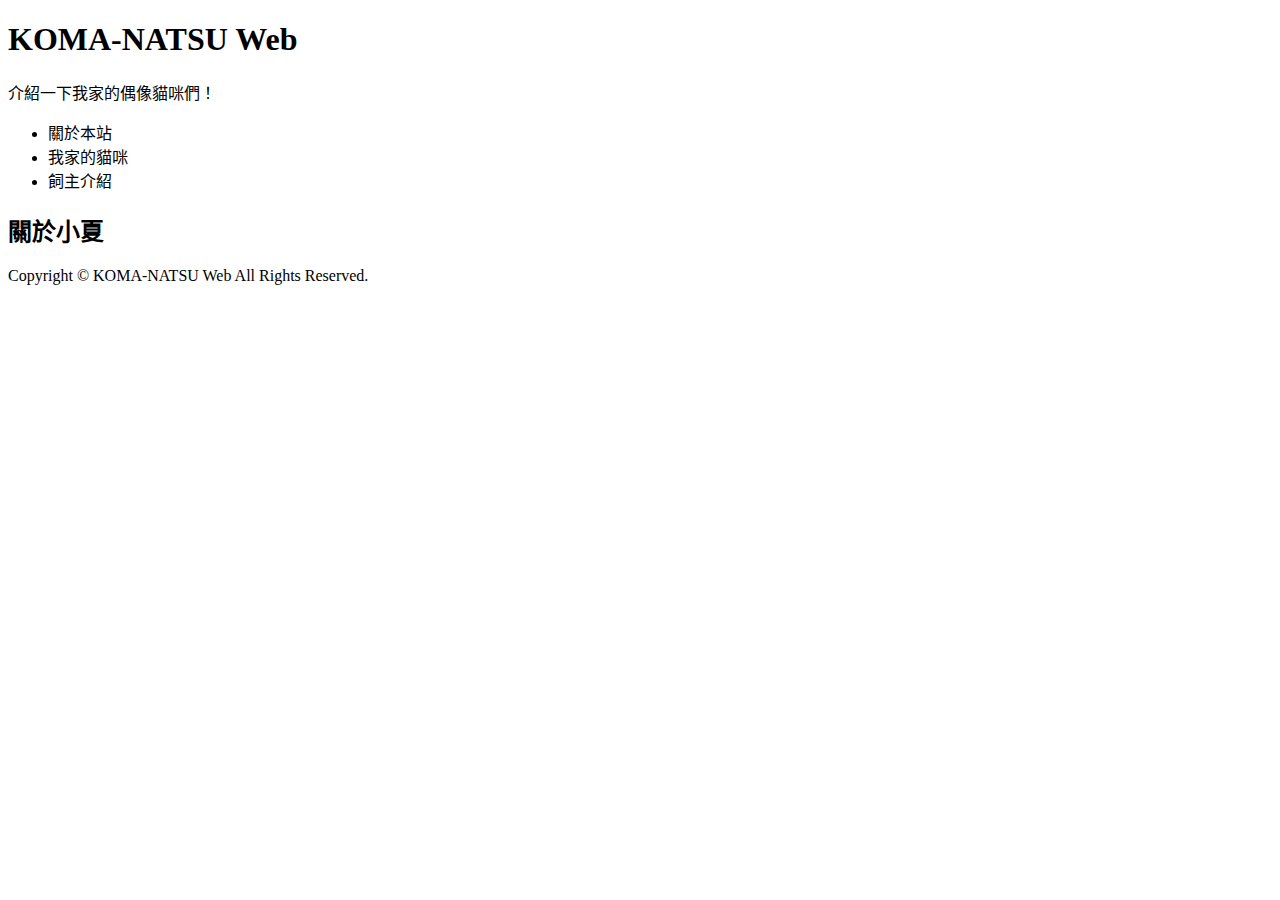
<file: cats/konatsu.html>
<!doctype html>
<html lang="zh-TW">
<head>
<meta charset="UTF-8">
<title>關於小夏 | KOMA-NATSU Web</title>
<meta name="keywords" content="貓咪,喵咪,喵星人,貓咪介紹,曬貓">
<meta name="description" content="介紹我家的貓咪們！還有大量可愛的貓照片。">
</head>

<body>
<header>
  <h1>KOMA-NATSU Web</h1>
  <p>介紹一下我家的偶像貓咪們！</p>
</header>

<nav>
  <ul>
    <li>關於本站</li>
    <li>我家的貓咪</li>
    <li>飼主介紹</li>
  </ul>
</nav>

<main>

<section>
  <h2>關於小夏</h2>
</section>

</main>

<footer>
<p>Copyright © KOMA-NATSU Web All Rights Reserved.</p>
</footer>

</body>
</html>
</file>
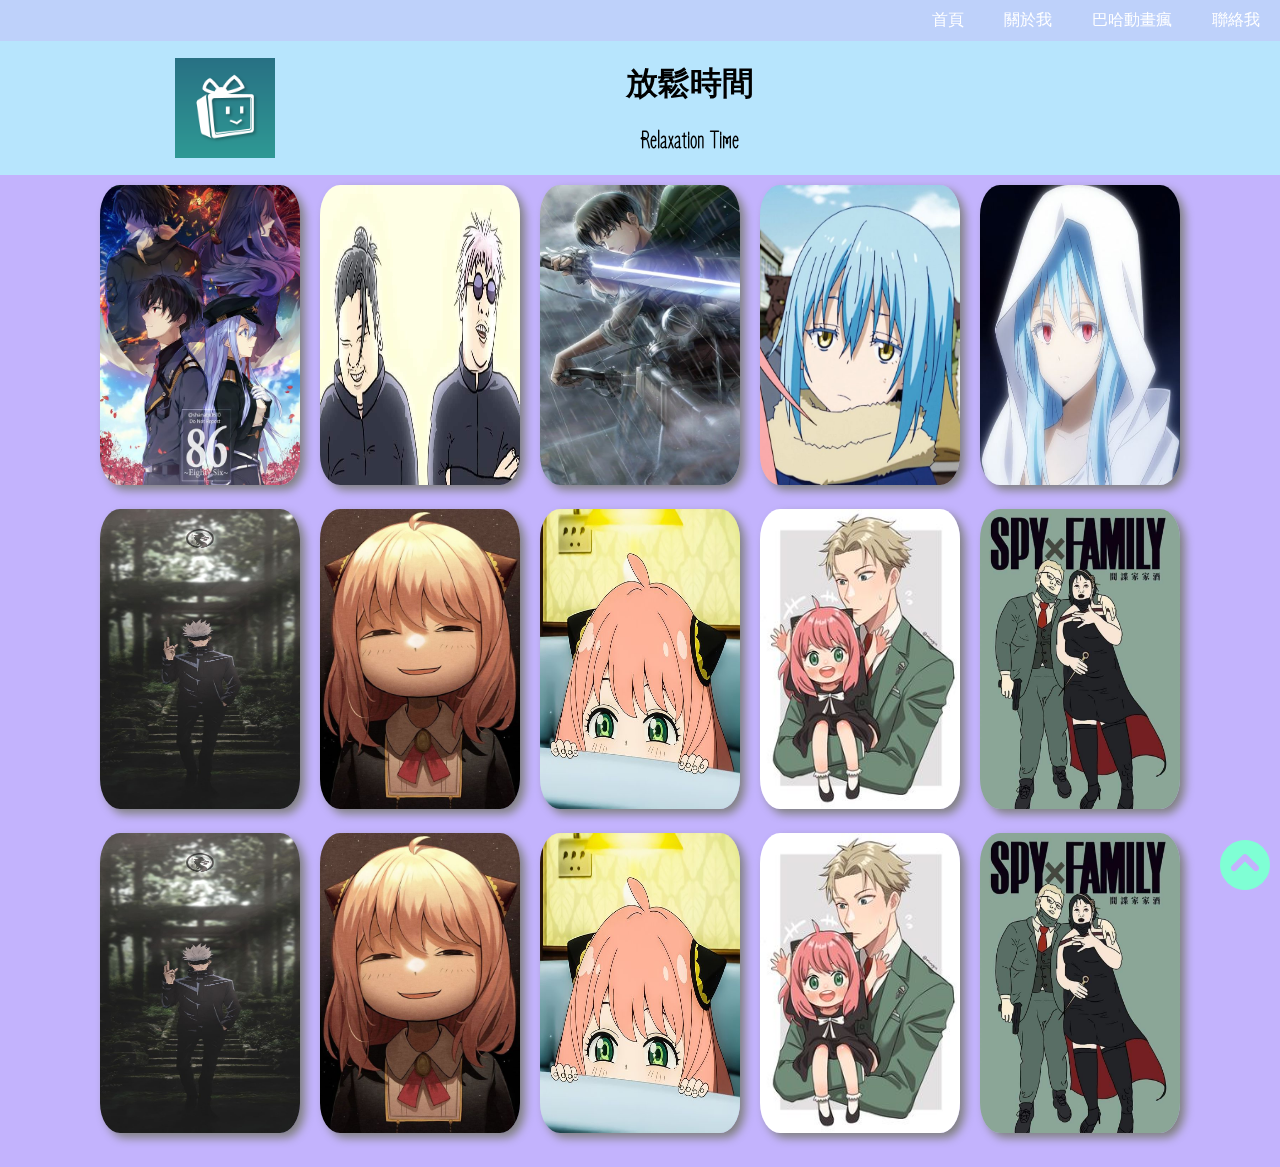
<file: flexbox/flexbox.html>
<!DOCTYPE html>
<html lang="en">
<head>
    <meta charset="UTF-8">
    <meta http-equiv="X-UA-Compatible" content="IE=edge">
    <meta name="viewport" content="width=device-width, initial-scale=1.0">
    <title>放鬆時間</title>
    <link rel="shortcut icon" href="img/ghost.png" type="image/x-icon">
    <link rel="stylesheet" href="css/flexbox.css">
    <link rel="stylesheet" href="css/all.css">
</head>
<body>
    <header>
        <nav>
            <ul>
                <li><a href="../index.html">首頁</a></li>
                <li><a href="../resume.html">關於我</a></li>
                <li><a href="https://ani.gamer.com.tw/" target="_blank">巴哈動畫瘋</a></li>
                <li><a href="mailto:108111146@mail.aeust.edu.tw">聯絡我</a></li>
            </ul>
        </nav>
        <div class="banner">
            <img src="img/logo.png" width="100px" height="100px" alt="logo">
            <div class="title">
                <h1>放鬆時間</h1>
                <h2>Relaxation Time</h2>
            </div>
            <div></div>
        </div>

    </header>
    <div id="photolist">
        <ul>
            <li><img src="img/86.jpg" alt="照片" width="200px " height="300px"></li>
            <li><img src="img/asiagodtone.jpg" alt="照片" width="200px " height="300px"></li>
            <li><img src="img/Gren.jpg" alt="照片" width="200px " height="300px"></li>
            <li><img src="img/shi1.jpg" alt="照片" width="200px " height="300px"></li>
            <li><img src="img/shi2.jpg" alt="照片" width="200px " height="300px"></li>
            <li><img src="img/woo.jpg" alt="照片" width="200px " height="300px"></li>
            <li><img src="img/spy.jpg" alt="照片" width="200px " height="300px"></li>
            <li><img src="img/spy2.jpg" alt="照片" width="200px " height="300px"></li>
            <li><img src="img/spy3.jpg" alt="照片" width="200px " height="300px"></li>
            <li><img src="img/spy4.jpg" alt="照片" width="200px " height="300px"></li>
            <li><img src="img/woo.jpg" alt="照片" width="200px " height="300px"></li>
            <li><img src="img/spy.jpg" alt="照片" width="200px " height="300px"></li>
            <li><img src="img/spy2.jpg" alt="照片" width="200px " height="300px"></li>
            <li><img src="img/spy3.jpg" alt="照片" width="200px " height="300px"></li>
            <li><img src="img/spy4.jpg" alt="照片" width="200px " height="300px"></li>
            <li class="emptyitem"></li>
            <li class="emptyitem"></li>
            <li class="emptyitem"></li>
            <li class="emptyitem"></li>
            <li class="emptyitem"></li>
        </ul>
    </div>
    <a href="#photolist"> <i class="fa-solid fa-circle-chevron-up gotop"></i></a>
   
</body>
</html>
</file>
<file: float.css>
header{
    height: 200px;
    background-color: #D44E88;
}
aside{
    height: 200px;
    background-color: #EB63E2;
    width: 20%;
    float:left;
}
section{
    height: 200px;
    background-color: #B44ED4;
    width: 80%;
    float: right;
}
footer{
    height: 100px;
    background-color: #F65E5B;
    clear: both;
}
.post{
    text-align: left;
    padding: 10px;
    float: left;
}
nav{
    background-color: rgb(246, 189, 119);
    text-align: center;
}
nav li{
    list-style-type:none;
    display:inline-block;
}
nav li a{
    display: block;
    text-decoration: none;
    padding: 10px;
    color: black;

}
nav li a:hover{
    background-color: aquamarine;
    color: white;
    transition: backgorund-color 2s linear,color 2s ease-in-out;
}
</file>
<file: text.css>
body {
    background-color: #eeaf71;
    color: rgb(8, 123, 45);
    margin: 0px;
}
h1{
    width: 300px;
    margin: 40px auto;
    padding: 30px;
    text-align: center;
    text-shadow: 1px 1px 3px #000;
}
main{
    width: 80%;
    background-color: #DE9362;
    margin: 10px auto;
    padding: 40px 80px;
    border: 8px solid #f6bb9e ;
}
h2 {
    padding: 10px;
    margin-bottom: 30px;
    border: 3px dotted #f05108;
    border-left: 10px solid #d0e35b;
    color: #1c7c53;
    ;
}
section{
    background-color: rgb(246, 189, 119);
    text-align: center;
    border: 8px solid #f84949;
    padding: 5px;
}
section ul{
    margin: 0px;
}
.round{
    border-radius: 50%;
}
.menu li{
    list-style-type:none;
}
p{
    text-align: center;
}

section li{
    list-style-type:none;
    display:inline-block;
}
section li a{
    display: block;
    text-decoration: none;
    padding: 10px;
    color: black;
}
section li a:hover{
    background-color: aquamarine;
    color: white;
    transition: backgorund-color 2s linear,color 2s ease-in-out;
}
#menu {
    /* 選單大小 */
    width: 100%;
    height: 50px;
}

#menu ul {
    /* 取消ul樣式符號 */
    list-style-type: none;
    /* 重設ul邊界與留白為零 */
    margin: 0;
    padding: 0;
    /* 內有浮動元件時，需設overflow才會自動調整大小 */
    overflow: auto;
}

#menu ul li {
    /* 利用float讓第一層li水平排列 */
    float: right;
}

#menu ul li a {
    /* 將a改為區塊元件，以便指定寬高 */
    display: block;
    /* 這邊也要設float，否則IE6會以100%寬度顯示 */
    float: left;
    /* 固定高度 */
    height: 50px;
    width: 100px;
    text-align: center;
    padding-top: 25px;
}

#menu ul li ul {
    /* 讓第二層ul跳脫文件流以利定位 */
    position: absolute;
    /* 固定寬度 */
    width: 100px;
    /* 避免出現捲軸 */
    overflow: visible;
    /* 讓ul與母階層li相同位置 */
    clear: left;
    margin-top: 40px;
    margin-right: 0;
    margin-bottom: 0;
    margin-left: 0;
    Z-index: 1
        /*圖曾在上面，數字遇大愈上層*/
}

#menu ul li ul li {
    /* 覆寫繼承自第一層的浮動設定 */
    float: none;
    text-align: center;
}

#menu ul li ul li a {
    /* 覆寫繼承自第一層的浮動設定 */
    float: none;
    width: 100%;
    /* 註：display、height、padding繼承第一層的設定 */
}

#menu ul li ul li ul {
    margin-top: -30px;
    margin-right: 0;
    margin-bottom: 0;
    margin-left: 100px;
    width: 100%;
}



/* ---------- 隱藏與顯示階層 ---------- */
#menu ul li ul {
    /* 預先隱藏第二層 */
    visibility: hidden;
}

#menu ul li:hover ul {
    /* 觸動第一層時，顯示第二層 */
    visibility: visible;
}

#menu ul li:hover ul li ul {
    /* 顯示第二層時，隱藏第三層，避免同時彈出 */
    visibility: hidden;
}

#menu ul li ul li:hover ul {
    /* 觸動第二層時，顯示第三層 */
    visibility: visible;
}

#menu ul li ul li:hover ul li ul {
    /* 顯示第三層時，隱藏第四層，避免同時彈出 */
    visibility: hidden;
}

#menu ul li ul li ul li:hover ul {
    /* 觸動第三層時，顯示第四層 */
    visibility: visible;
}
#menu {
    font-size: 1em;
    font-family: Arial, Helvetica, sans-serif;
}

/* 第一層ul背景色彩與邊框 */
#menu ul {
    background: rgba(255, 2550, 255, 0.5);
}

/* 第一層a字型 */
#menu ul li a {
    color: rgb(12, 12, 12);
    text-decoration: none;
    line-height: 30px;
}

/*第二層ul背景色彩與邊框  */
#menu ul li ul {
    background: #91e0f8;
}

/* 第二層a字型 */
#menu ul li ul li a {
    font-size: 1em;
    color: #242323;
    text-decoration: none;
}

/* 觸動第一層li時，改變背景色 */
#menu ul li:hover,
#menu ul li a:hover {
    background: #dad3d3;
}

#menu ul li:hover a {
    color: #333333;
}

/* 觸動第二層以上li時改變背景色 */
#menu ul li ul li:hover,
#menu ul li ul li a:hover {
    background: #dfdfdf;
}
nav {
    height: 90px;
    width: 100%;
    position: fixed;
}
nav li{
    list-style-type:none;
    /*標題水平排列*/
    display: inline-block;   
}
</file>
<file: flexbox/css/flexbox.css>
@import url('https://fonts.googleapis.com/css2?family=Zen+Loop:ital@1&display=swap');
body{
    background-color: #C3B3FD;
}
/*導覽列樣式設定*/
body,ul{
    margin: 0px;
}
header{
    position: sticky;
    position: -webkit-sticky;
    top: 0;
}
nav{
    background-color: #BED1FA;
}
nav ul{
    display: flex;
    justify-content: right;
}
nav li{
    list-style-type: none;
    padding: 10px;
}
nav a{
    text-decoration: none;
    color:white;
    padding: 10px;
}
nav a:hover{
    background-color: rgb(246, 253, 149);
    color:rgba(217, 82, 82, 0.892);
    transition: background-color 1s linear,color 1s ease-in-out;
}

/*標題列樣式設定*/
.banner{
    display: flex;
    justify-content: space-around;
    align-items: center;
    background-color: rgba(180, 241, 253,80%);
}
.title{
    text-align: center;
    font-family: 'Zen Loop', cursive;
}
div li{
    list-style-type: none;

}
/*相片清單樣式設定*/
#photolist ul{
    display: flex;
    flex-wrap: wrap;
    justify-content: center;
    padding: 0px;
}

#photolist li{
    list-style-type: none;
    margin: 10px;
}
#photolist img{
    border-radius: 10%;
    box-shadow: 5px 5px 10px gray;
}
#photolist .emptyitem{
    width: 200px;
}

.gotop{
    font-size: 50px;
    color: aquamarine;
    position: fixed;
    right:10px;
    bottom:10px;
}
</file>
<file: style.css>
@import url(normalize.css);

body {
    background-color: #FFAAA1;
    color: rgb(112, 32, 218);

}

h1 {
    width: 300px;
    margin: 40px auto;
    padding: 30px;
    border: 5px solid #77E0A9;
    background-color: #39bb76;
    color: #ffffff;
    font-size: 300%;
    text-align: center;
    line-height: 1;
    text-shadow: 1px 1px 5px #000;
    box-shadow: 2px 2px 10px #000;
    font-family: 'Limelight',cursive;
    border-radius: 50%;
    background-image: linear-gradient(to bottom,#6fbb9a,#4a9d79);
}

main {
    width: 80%;
    background-color: #E08176;
    margin: 2px auto;
    padding: 40px 80px;
    border: 2px solid #f6bb9e ;
}

h2 {
    padding: 10px;
    margin-bottom: 30px;
    border: 1px dotted #94c8b1;
    border-left: 10px solid #d0e35b;
    color: #1c7c53;
    ;
}
h3 {
    padding: 10px;
    margin-bottom: 30px;
    border: 2px solid #e34627;
    color: #ff0606;
    background-color: #f6bb9e;
    border-radius: 10px;
}
.round{
    border-radius: 50%;
}
.menu li{
    list-style-type:none;
    display: inline-block;
    width: 180px;
    margin: 0 10px;
}
.menu a{
    display: block;
    padding: 10px;
    background: #6fbb9a;
    color: #fff;
    border-radius: 8px ;
    text-decoration: none;
}
.menu a:hover{
    background-color: #90ddbb;
}
h1,header,nav,footer{
    text-align: center;
}
.h{
    padding: 10px;
    margin-bottom: 30px;
    border: 1px dotted #94d1b6;
    border-left: 10px solid #ebfc7e;
    border-radius: 5px 0 0 5px;
}
.more{
    text-align: right;
}
.more ::after{
    content:url(img/ico_arrow.png);
    margin-left: 3px;
    vertical-align: middle;
    
}
section+section{
    margin-top: 80px;
    float: right;
 
}
#contents > section + section{
    margin-top: 80px;
}
.h-sub span{
    font-weight: normal;
}
#contents{
    width: 798x;
    margin: 40px auto;
    padding: 40px 80px;
    border: 1px solid #f6bb9e;
    background-color: #fff;
}
.imgL{
    float: left;
    margin-right: 20px;
}
.imgR{
    float: right;
    margin-left: 20px;
}
.img-round{
    border-radius: 50%;
}
.clear{
    clear: both;
}
a[target="_blank"]::after{
    content: url(img/ico_blank.png);
    margin-left: 5px;
    vertical-align: middle;
}
a[target="mailto:"]::after{
    content: url(img/ico_blank.png);
    margin-left: 5px;
    vertical-align: middle;
}
.clearfix::after{
    content: "";
    display: block;
    clear: both;
}

nav{
    background-color: rgb(246, 189, 119);
    text-align: center;
}
nav ul{
    margin: 0px;
}
nav li{
    list-style-type:none;
    display:inline-block;
}
nav li a{
    display: block;
    text-decoration: none;
    padding: 10px;
    color: black;
}
nav li a:hover{
    background-color: aquamarine;
    color: white;
    transition: backgorund-color 2s linear,color 2s ease-in-out;
}
.post{
    text-align: center;
    padding: 10px;
    float: left;
}
</file>
